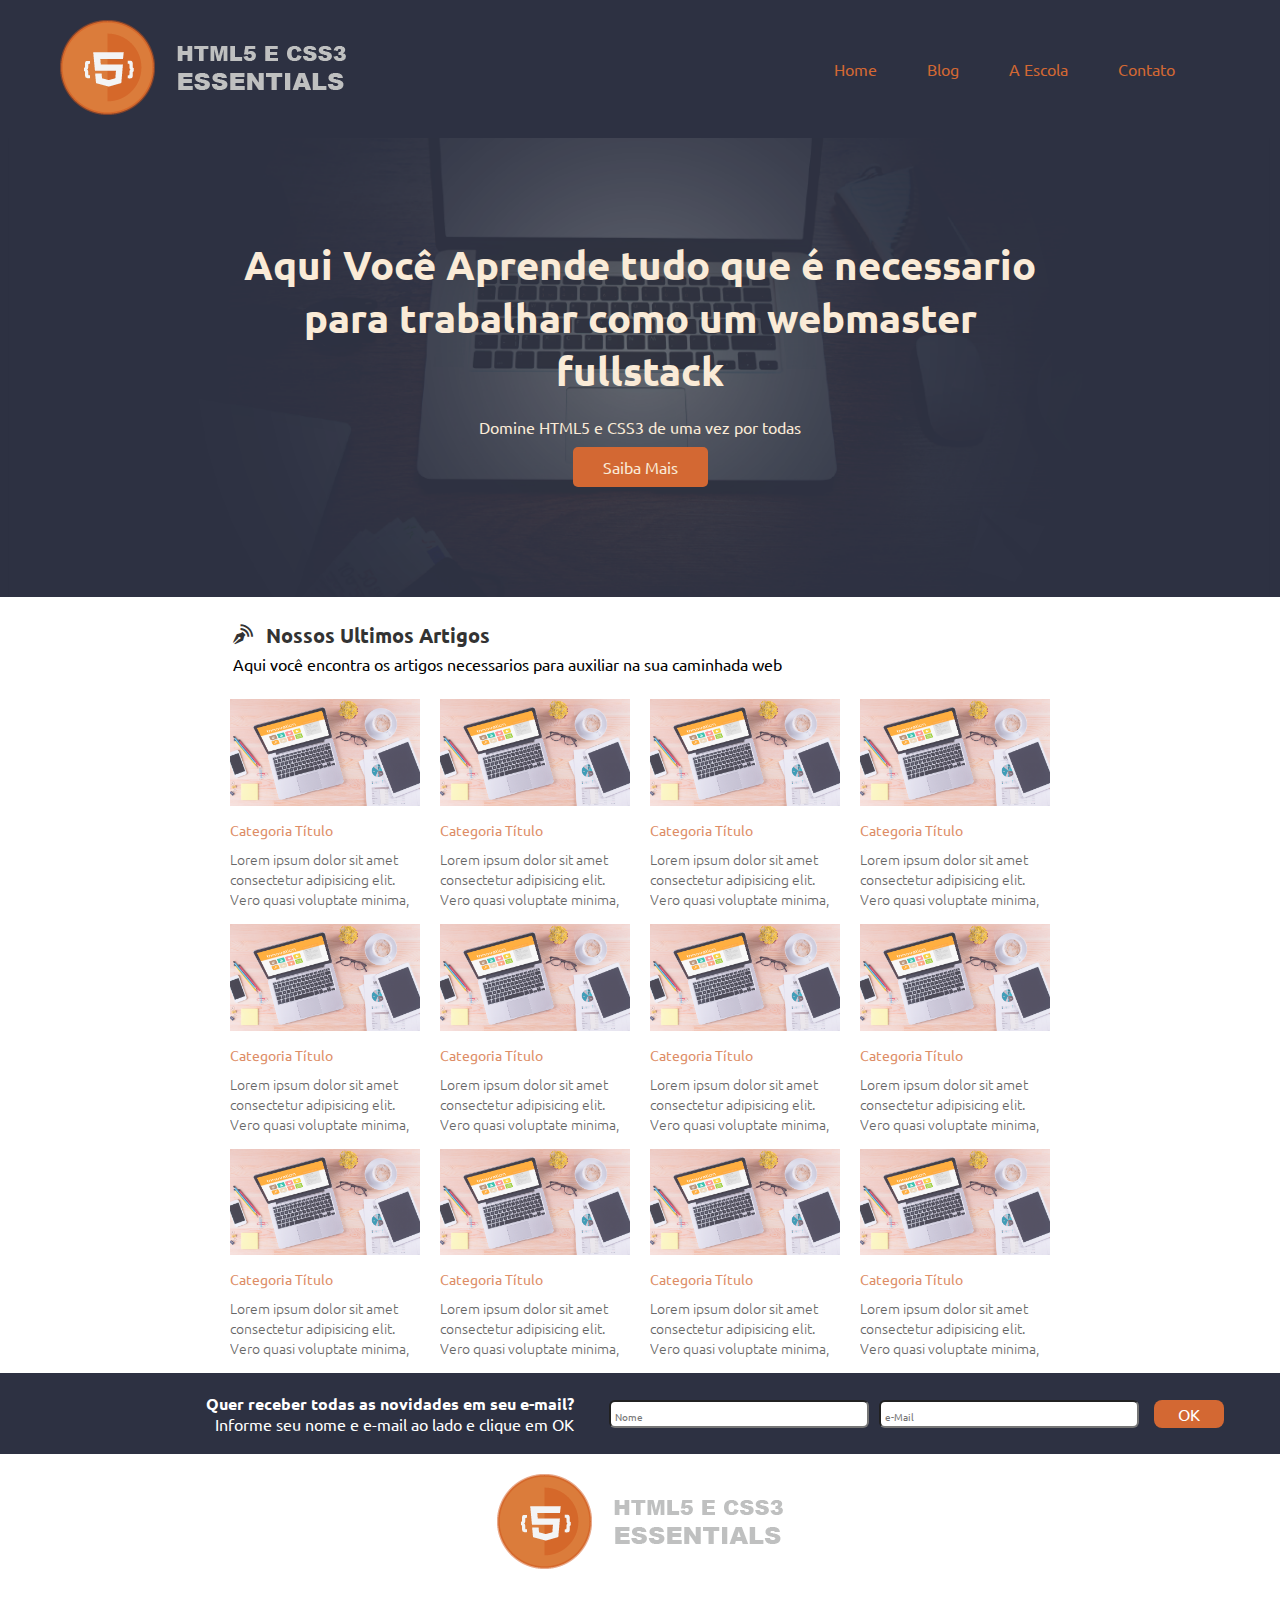
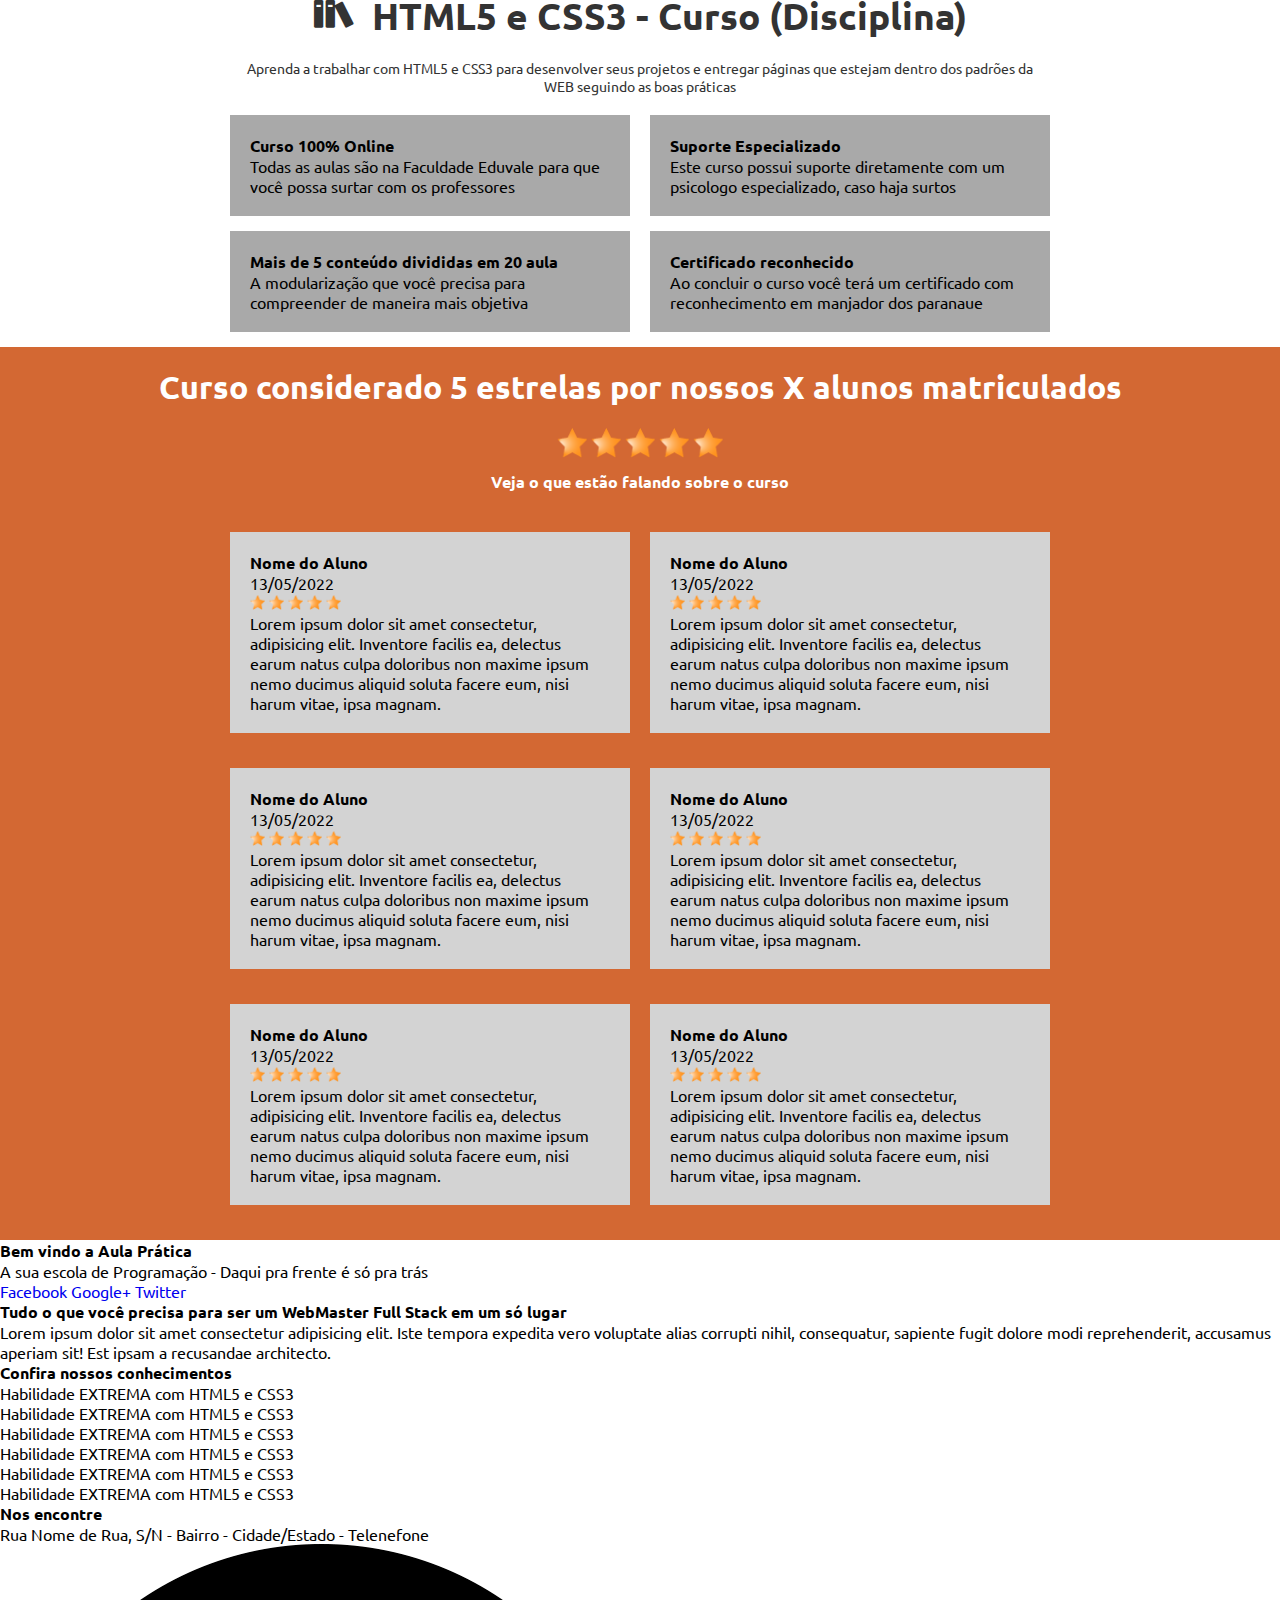
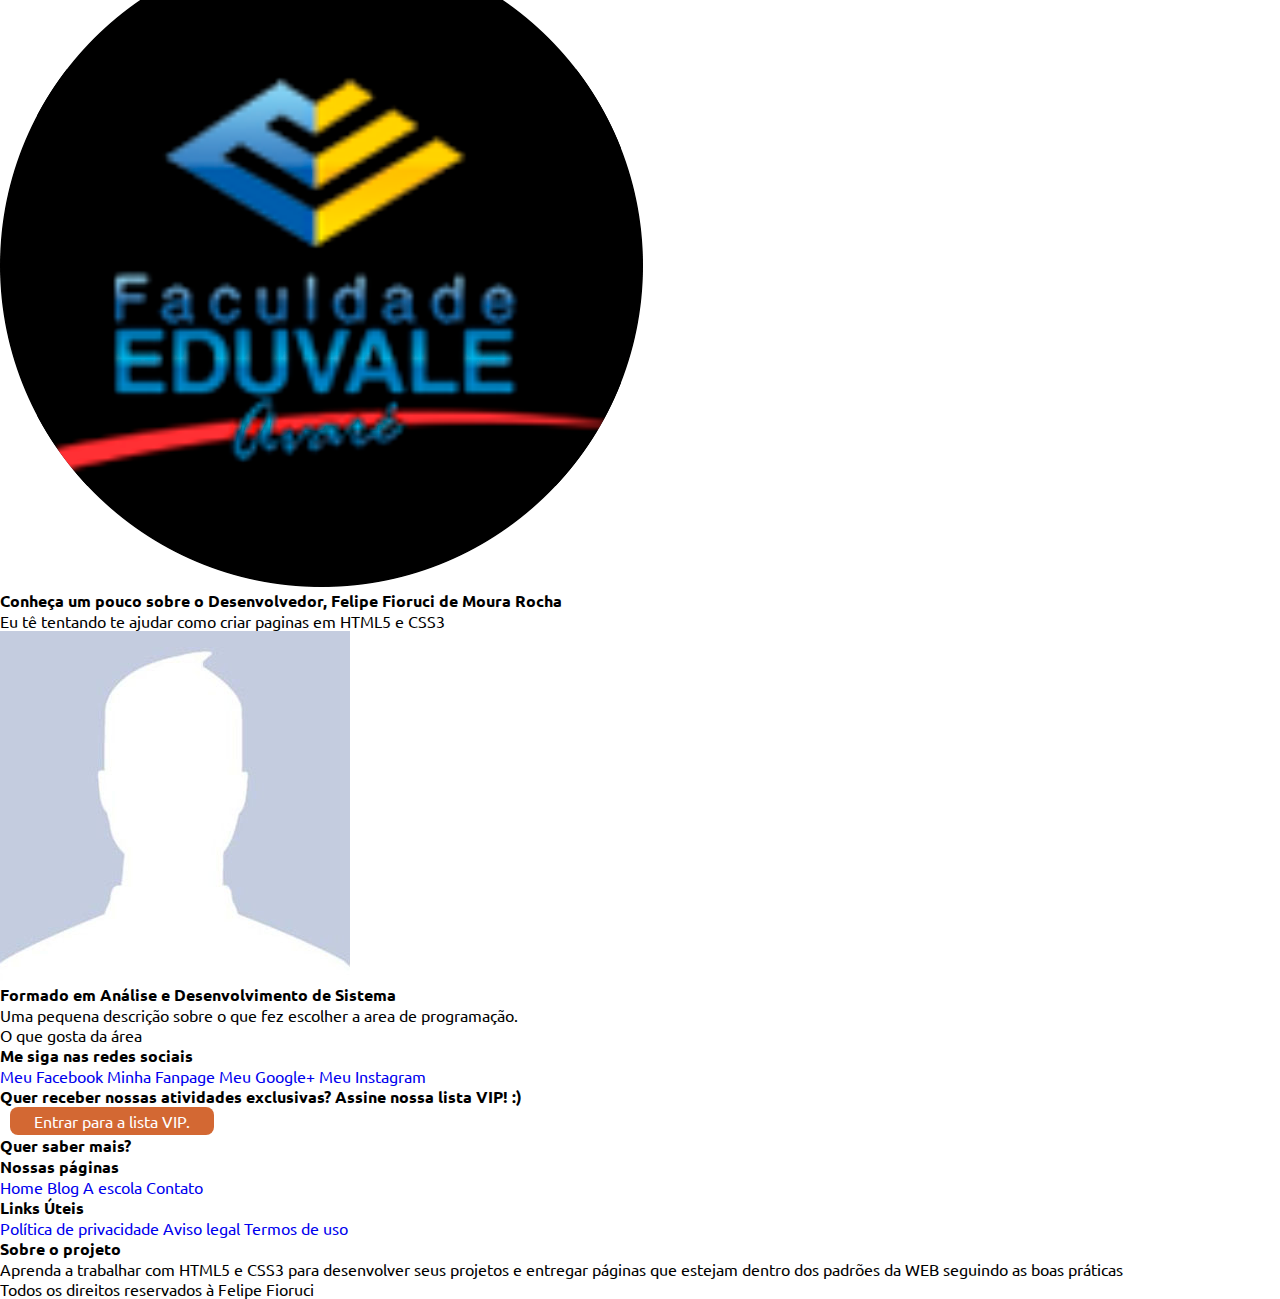
<file: prj_final/html/index.html>
<!DOCTYPE html>
<html lang="pt-br">

    <head>
        <meta charset="UTF-8">
        <meta http-equiv="X-UA-Compatible" content="IE=edge">
        <meta name="viewport" content="width=device-width, initial-scale=1.0">

        <link rel="stylesheet" href="../_cdn/fonticon.css">
        <link rel="stylesheet" href="../_cdn/estilo.css">
        <link rel="stylesheet" href="../_cdn/boot.css">
        <title> Projeto Final - HTML5 e CSS3 </title>
    </head>

    <body>
        <header class="main_header">
            <!-- Cabeçalho -->
                <div class="main_header_content">

                    <a href="#" class="logo">
                        <img src="../images/logo.png" alt="Bem Vindo ao Projeto Final" title="Bem-Vindo ao Projeto Final! :')">
                    </a>   

                    <nav class="main_header_content_menu">
                        <ul>
                            <li><a href="#">Home</a></li>
                            <li><a href="#">Blog</a></li>
                            <li><a href="#">A Escola</a></li>
                            <li><a href="#">Contato</a></li>
                        </ul>
                    </nav>

                </div>
        </header>

        <main>
            <!-- Corpo Principal -->
            <article class="main_cta">
                <div class="main_cta_content">
                    <div class="main_cta_content_spacer">
                        <header>
                            <h1> Aqui Você Aprende tudo que é necessario para trabalhar como um webmaster fullstack</h1>
                        </header>

                        <p> Domine HTML5 e CSS3 de uma vez por todas </p>

                        <p> <a href="#" class="btn_cta"> Saiba Mais </a> </p>
                    </div>
                </div>
            </article>

            <section class="main_blog">
                <!-- Artigos -->
                <header class="main_blog_header">
                    <h1 class="icon-blog"> Nossos Ultimos Artigos </h1>
                    <p> Aqui você encontra os artigos necessarios para auxiliar na sua caminhada web</p>
                </header>

                <article class="main_blog_article">
                    <a href="#">
                        <img src="../images/post.jpg" alt="Imagem do Artigo" title="Artigo Incrível">
                    </a>

                    <p> <a href="#" class="category"> Categoria Título </p> </a>
                    <h2> <a href="#"> Lorem ipsum dolor sit amet consectetur adipisicing elit. 
                        Vero quasi voluptate minima, </h2> </a>
                </article>
                <article class="main_blog_article">
                    <a href="#">
                        <img src="../images/post.jpg" alt="Imagem do Artigo" title="Artigo Incrível">
                    </a>

                    <p> <a href="#" class="category"> Categoria Título </p> </a>
                    <h2> <a href="#"> Lorem ipsum dolor sit amet consectetur adipisicing elit. 
                        Vero quasi voluptate minima, </h2> </a>
                </article>
                <article class="main_blog_article">
                    <a href="#">
                        <img src="../images/post.jpg" alt="Imagem do Artigo" title="Artigo Incrível">
                    </a>

                    <p> <a href="#" class="category"> Categoria Título </p> </a>
                    <h2> <a href="#"> Lorem ipsum dolor sit amet consectetur adipisicing elit. 
                        Vero quasi voluptate minima, </h2> </a>
                </article>
                <article class="main_blog_article">
                    <a href="#">
                        <img src="../images/post.jpg" alt="Imagem do Artigo" title="Artigo Incrível">
                    </a>

                    <p> <a href="#" class="category"> Categoria Título </p> </a>
                    <h2> <a href="#"> Lorem ipsum dolor sit amet consectetur adipisicing elit. 
                        Vero quasi voluptate minima, </h2> </a>
                </article>
                <article class="main_blog_article">
                    <a href="#">
                        <img src="../images/post.jpg" alt="Imagem do Artigo" title="Artigo Incrível">
                    </a>

                    <p> <a href="#" class="category"> Categoria Título </p> </a>
                    <h2> <a href="#"> Lorem ipsum dolor sit amet consectetur adipisicing elit. 
                        Vero quasi voluptate minima, </h2> </a>
                </article>
                <article class="main_blog_article">
                    <a href="#">
                        <img src="../images/post.jpg" alt="Imagem do Artigo" title="Artigo Incrível">
                    </a>

                    <p> <a href="#" class="category"> Categoria Título </p> </a>
                    <h2> <a href="#"> Lorem ipsum dolor sit amet consectetur adipisicing elit. 
                        Vero quasi voluptate minima, </h2> </a>
                </article>
                <article class="main_blog_article">
                    <a href="#">
                        <img src="../images/post.jpg" alt="Imagem do Artigo" title="Artigo Incrível">
                    </a>

                    <p> <a href="#" class="category"> Categoria Título </p> </a>
                    <h2> <a href="#"> Lorem ipsum dolor sit amet consectetur adipisicing elit. 
                        Vero quasi voluptate minima, </h2> </a>
                </article>
                <article class="main_blog_article">
                    <a href="#">
                        <img src="../images/post.jpg" alt="Imagem do Artigo" title="Artigo Incrível">
                    </a>

                    <p> <a href="#" class="category"> Categoria Título </p> </a>
                    <h2> <a href="#"> Lorem ipsum dolor sit amet consectetur adipisicing elit. 
                        Vero quasi voluptate minima, </h2> </a>
                </article>
                <article class="main_blog_article">
                    <a href="#">
                        <img src="../images/post.jpg" alt="Imagem do Artigo" title="Artigo Incrível">
                    </a>

                    <p> <a href="#" class="category"> Categoria Título </p> </a>
                    <h2> <a href="#"> Lorem ipsum dolor sit amet consectetur adipisicing elit. 
                        Vero quasi voluptate minima, </h2> </a>
                </article>
                <article class="main_blog_article">
                    <a href="#">
                        <img src="../images/post.jpg" alt="Imagem do Artigo" title="Artigo Incrível">
                    </a>

                    <p> <a href="#" class="category"> Categoria Título </p> </a>
                    <h2> <a href="#"> Lorem ipsum dolor sit amet consectetur adipisicing elit. 
                        Vero quasi voluptate minima, </h2> </a>
                </article>
                <article class="main_blog_article">
                    <a href="#">
                        <img src="../images/post.jpg" alt="Imagem do Artigo" title="Artigo Incrível">
                    </a>

                    <p> <a href="#" class="category"> Categoria Título </p> </a>
                    <h2> <a href="#"> Lorem ipsum dolor sit amet consectetur adipisicing elit. 
                        Vero quasi voluptate minima, </h2> </a>
                </article>
                <article class="main_blog_article">
                    <a href="#">
                        <img src="../images/post.jpg" alt="Imagem do Artigo" title="Artigo Incrível">
                    </a>

                    <p> <a href="#" class="category"> Categoria Título </p> </a>
                    <h2> <a href="#"> Lorem ipsum dolor sit amet consectetur adipisicing elit. 
                        Vero quasi voluptate minima, </h2> </a>
                </article>
            </section>

            <section class="main_form">
                <article class="main_form_article">
                    <div class="main_form_header">
                        <header>
                            <h1> Quer receber todas as novidades em seu e-mail? </h1>
                            <p> Informe seu nome e e-mail ao lado e clique em OK </p>
                        </header>
                    </div>

                    <form class="main_form_action">
                        <input type="text" placeholder="Nome">
                        <input type="text" placeholder="e-Mail">
                        <button type="submit">OK</button>
                    </form>
                </article>
            </section>

            <section class="main_curso">
                <div class="main_curso_header">
                    <header>
                        <img class="main_curso_header_logo" src="../images/logo.png" alt="Praticando HTML 5 e CSS3" title="Praticando HTML e CSS">
                        <h1 class="icon-books"> HTML5 e CSS3 - Curso (Disciplina)</h1>
                        <p>Aprenda a trabalhar com HTML5 e CSS3 para desenvolver seus projetos e entregar páginas que estejam dentro dos padrões da WEB seguindo as boas práticas</p>
                    </header>
                </div>

                <article class="main_curso_article">
                    <header>
                        <h2>Curso 100% Online</h2>
                        <p>Todas as aulas são na Faculdade Eduvale para que você possa surtar com os professores</p>
                    </header>
                </article>

                <article class="main_curso_article">
                    <header>
                        <h2>Suporte Especializado</h2>
                        <p>Este curso possui suporte diretamente com um psicologo especializado, caso haja surtos</p>
                    </header>
                </article>

                <article class="main_curso_article">
                    <header>
                        <h2>Mais de 5 conteúdo divididas em 20 aula</h2>
                        <p>A modularização que você precisa para compreender de maneira mais objetiva</p>
                    </header>
                </article>

                <article class="main_curso_article">
                    <header>
                        <h2>Certificado reconhecido</h2>
                        <p>Ao concluir o curso você terá um certificado com reconhecimento em manjador dos paranaue</p>
                    </header>
                </article>
            </section>
            
            <section class="main_curso_article_laranja">
                <article class="main_curso_laranja_header">
                    <header>
                        <h1>Curso considerado 5 estrelas por nossos X alunos matriculados</h1>
                        <img src="../images/star.png" alt="Review do Curso" class="img_estrela_header">
                        <img src="../images/star.png" alt="Review do Curso">
                        <img src="../images/star.png" alt="Review do Curso">
                        <img src="../images/star.png" alt="Review do Curso">
                        <img src="../images/star.png" alt="Review do Curso">
                    </header>
                

                    <header>
                        <h2> Veja o que estão falando sobre o curso </h2>
                    </header>
                </article>

                    <div class="main_curso_laranja_review_align">
                    <article class="main_curso_laranja_review">
                        <header>
                            <h3> Nome do Aluno</h3>
                            <p> 13/05/2022</p>
                            <img src="../images/star.png" alt="Review do Curso">
                            <img src="../images/star.png" alt="Review do Curso">
                            <img src="../images/star.png" alt="Review do Curso">
                            <img src="../images/star.png" alt="Review do Curso">
                            <img src="../images/star.png" alt="Review do Curso">
                        </header>

                        <p> Lorem ipsum dolor sit amet consectetur, adipisicing elit. Inventore facilis ea, delectus earum natus culpa doloribus non maxime ipsum nemo ducimus aliquid soluta facere eum, nisi harum vitae, ipsa magnam.</p>
                    </article>

                    <article class="main_curso_laranja_review">
                        <header>
                            <h3> Nome do Aluno </h3>
                            <p> 13/05/2022 </p>
                            <img src="../images/star.png" alt="Review do Curso">
                            <img src="../images/star.png" alt="Review do Curso">
                            <img src="../images/star.png" alt="Review do Curso">
                            <img src="../images/star.png" alt="Review do Curso">
                            <img src="../images/star.png" alt="Review do Curso">
                        </header>

                        <p> Lorem ipsum dolor sit amet consectetur, adipisicing elit. Inventore facilis ea, delectus earum natus culpa doloribus non maxime ipsum nemo ducimus aliquid soluta facere eum, nisi harum vitae, ipsa magnam.</p>
                    </article>
                    
                    <article class="main_curso_laranja_review">
                        <header>
                            <h3> Nome do Aluno </h3>
                            <p> 13/05/2022 </p>
                            <img src="../images/star.png" alt="Review do Curso">
                            <img src="../images/star.png" alt="Review do Curso">
                            <img src="../images/star.png" alt="Review do Curso">
                            <img src="../images/star.png" alt="Review do Curso">
                            <img src="../images/star.png" alt="Review do Curso">
                        </header>

                        <p> Lorem ipsum dolor sit amet consectetur, adipisicing elit. Inventore facilis ea, delectus earum natus culpa doloribus non maxime ipsum nemo ducimus aliquid soluta facere eum, nisi harum vitae, ipsa magnam.</p>
                    </article>
                    
                    <article class="main_curso_laranja_review">
                        <header>
                            <h3> Nome do Aluno </h3>
                            <p> 13/05/2022 </p>
                            <img src="../images/star.png" alt="Review do Curso">
                            <img src="../images/star.png" alt="Review do Curso">
                            <img src="../images/star.png" alt="Review do Curso">
                            <img src="../images/star.png" alt="Review do Curso">
                            <img src="../images/star.png" alt="Review do Curso">
                        </header>

                        <p> Lorem ipsum dolor sit amet consectetur, adipisicing elit. Inventore facilis ea, delectus earum natus culpa doloribus non maxime ipsum nemo ducimus aliquid soluta facere eum, nisi harum vitae, ipsa magnam.</p>
                    </article>
                    
                    <article class="main_curso_laranja_review">
                        <header>
                            <h3> Nome do Aluno </h3>
                            <p> 13/05/2022 </p>
                            <img src="../images/star.png" alt="Review do Curso">
                            <img src="../images/star.png" alt="Review do Curso">
                            <img src="../images/star.png" alt="Review do Curso">
                            <img src="../images/star.png" alt="Review do Curso">
                            <img src="../images/star.png" alt="Review do Curso">
                        </header>

                        <p> Lorem ipsum dolor sit amet consectetur, adipisicing elit. Inventore facilis ea, delectus earum natus culpa doloribus non maxime ipsum nemo ducimus aliquid soluta facere eum, nisi harum vitae, ipsa magnam.</p>
                    </article>
                    
                    <article class="main_curso_laranja_review">
                        <header>
                            <h3> Nome do Aluno </h3>
                            <p> 13/05/2022 </p>
                            <img src="../images/star.png" alt="Review do Curso">
                            <img src="../images/star.png" alt="Review do Curso">
                            <img src="../images/star.png" alt="Review do Curso">
                            <img src="../images/star.png" alt="Review do Curso">
                            <img src="../images/star.png" alt="Review do Curso">
                        </header>

                        <p> Lorem ipsum dolor sit amet consectetur, adipisicing elit. Inventore facilis ea, delectus earum natus culpa doloribus non maxime ipsum nemo ducimus aliquid soluta facere eum, nisi harum vitae, ipsa magnam.</p>
                    </article>
                </div>
            </section>

            <article>
                <header>
                    <h2> Bem vindo a Aula Prática </h2>
                    <p> A sua escola de Programação - Daqui pra frente é só pra trás</p>
                </header>

                <a href="#"> Facebook </a>
                <a href="#"> Google+ </a>
                <a href="#"> Twitter </a>

                <form>
                    <h2> Tudo o que você precisa para ser um WebMaster Full Stack em um só lugar</h2>
                    <p> Lorem ipsum dolor sit amet consectetur adipisicing elit. Iste tempora expedita vero voluptate alias corrupti nihil, consequatur,
                        sapiente fugit dolore modi reprehenderit, accusamus aperiam sit! Est ipsam a recusandae architecto.</p>
                </form>
            </article>

            <section>
                <h3>Confira nossos conhecimentos</h3>

                <article>
                    Habilidade EXTREMA com HTML5 e CSS3
                </article>

                <article>
                    Habilidade EXTREMA com HTML5 e CSS3
                </article>

                <article>
                    Habilidade EXTREMA com HTML5 e CSS3
                </article>

                <article>
                    Habilidade EXTREMA com HTML5 e CSS3
                </article>

                <article>
                    Habilidade EXTREMA com HTML5 e CSS3
                </article>

                <article>
                    Habilidade EXTREMA com HTML5 e CSS3
                </article>
            </section>

            <article>
                <h2> Nos encontre </h2>
                <p> Rua Nome de Rua, S/N - Bairro - Cidade/Estado - Telenefone </p>
            </article>

            <a>
                <img src="../images/escola.png" alt="Logo Eduvale" title="Logo Eduvale">
            </a>   

            <article>
                <header>
                    <h2> Conheça um pouco sobre o Desenvolvedor, Felipe Fioruci de Moura Rocha</h2>
                    <p> Eu tê tentando te ajudar como criar paginas em HTML5 e CSS3 </p>

                <a>
                    <img src="../images/perfil.jpg">
                </a>
                </header>

                <form>
                    <h2> Formado em Análise e Desenvolvimento de Sistema </h2>
                    <p> Uma pequena descrição sobre o que fez escolher a area de programação. </p>
                    <p> O que gosta da área </p>
                </form>
            </article>

            <article>
                <h2>Me siga nas redes sociais </h2>
                <a href="#"> Meu Facebook </a>
                <a href="#"> Minha Fanpage </a>
                <a href="#"> Meu Google+ </a>
                <a href="#"> Meu Instagram </a>
            </article>

            <article>
                <h2> Quer receber nossas atividades exclusivas? Assine nossa lista VIP! :) </h2>
                <button type="submit"> Entrar para a lista VIP. </button>
            </article>

            <section>
                <h2> Quer saber mais? </h2>

                <article>
                    <h2> Nossas páginas </h2>
                    <a href="#"> Home </a>
                    <a href="#"> Blog </a>
                    <a href="#"> A escola </a>
                    <a href="#"> Contato </a>
                </article>

                <article>
                    <h2> Links Úteis </h2>
                    <a href="#"> Política de privacidade </a>
                    <a href="#"> Aviso legal </a>
                    <a href="#"> Termos de uso </a>
                </article>

                <article>
                    <h2> Sobre o projeto </h2>
                    <p> Aprenda a trabalhar com HTML5 e CSS3 para desenvolver seus projetos e entregar páginas que estejam dentro dos padrões da WEB seguindo as boas práticas </p>
                </article>

            </section>



        </main>

        <footer>
            Todos os direitos reservados à Felipe Fioruci
        </footer>


    </body>
</html>
</file>
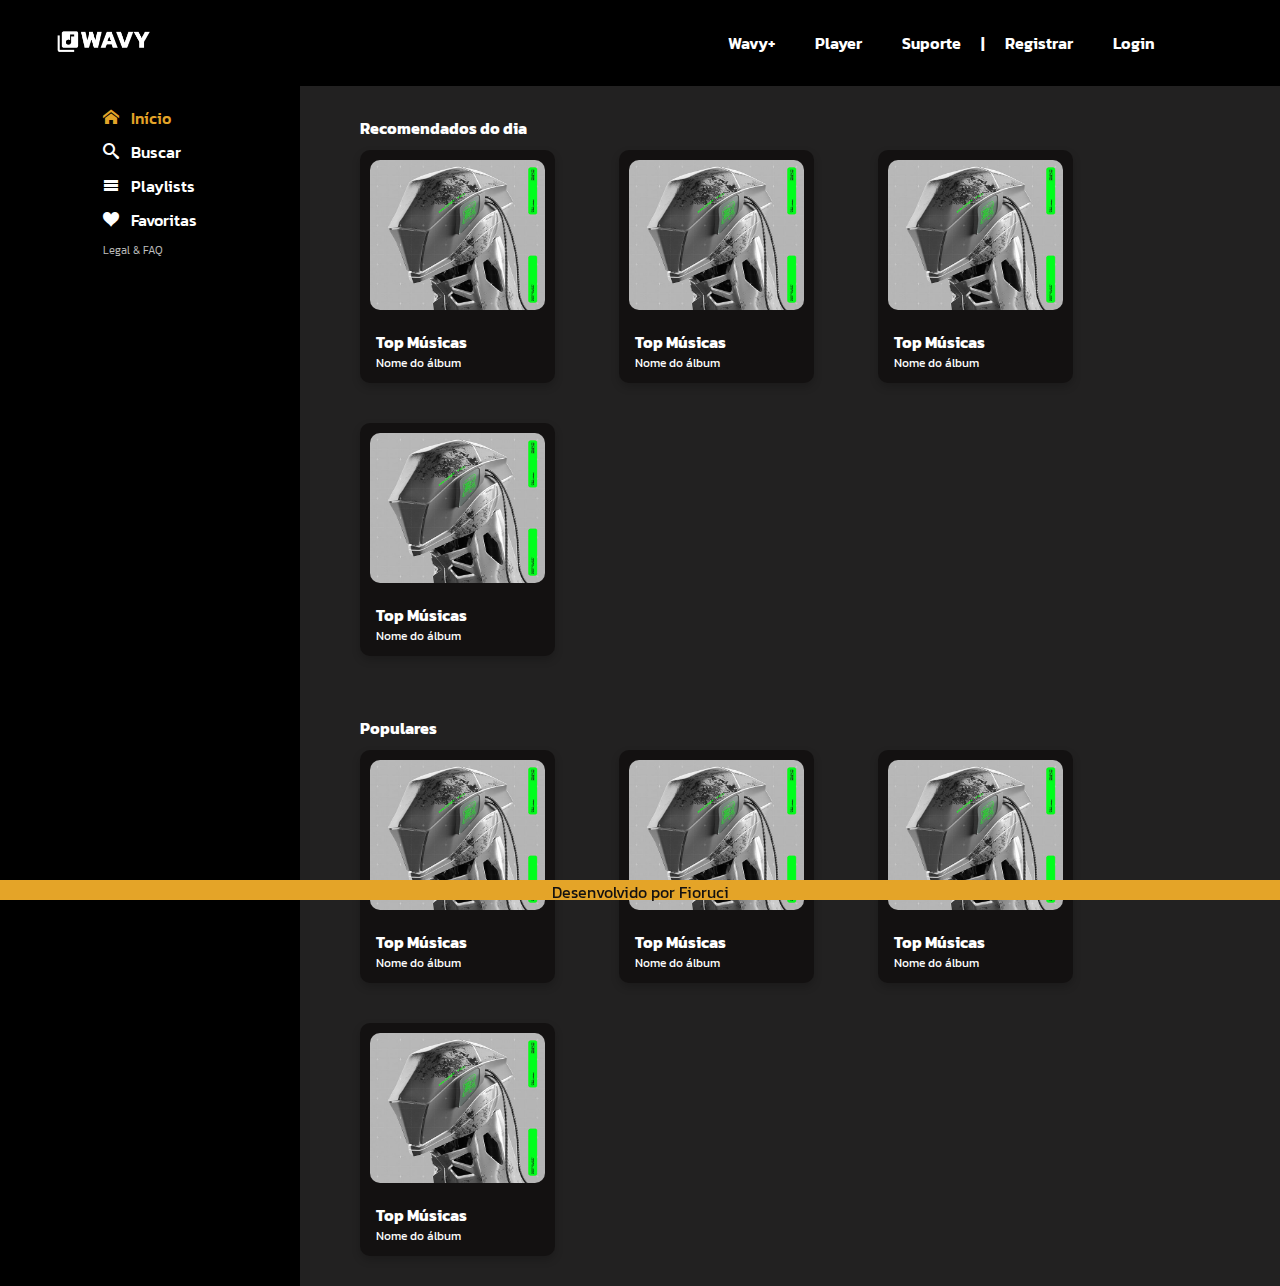
<file: prj_wavy/html/index.html>
<!DOCTYPE html>
<html lang="pt-br">

<head>
    <meta charset="UTF-8">
    <meta http-equiv="X-UA-Compatible" content="IE=edge">
    <meta name="viewport" content="width=device-width, initial-scale=1.0">
    <link rel="stylesheet" href="../css/base.css">
    <link rel="stylesheet" href="../css/style_index.css">
    <link rel="stylesheet" href="../css/fonticon.css">
    <link rel="stylesheet" href="https://fonts.googleapis.com/css2?family=Material+Symbols+Outlined:opsz,wght,FILL,GRAD@48,400,0,0" />
    <link rel="stylesheet" href="../css/pages/page_is_index.css">
    <title> Wavy - O SEU lugar de música! </title>
</head>

<body>
    <header class="header_topo">
        <div class="header_topo_content" id="wavy_topo_content">
            <a href="#" class="header_topo_logo">
                <img class="wavy_logo_header" src="../img/logowavy.png" alt="Wavy - O SEU lugar de música!" title="Wavy - O SEU lugar de música!">
            </a>

            <nav class="nav_menu_topo">
                <ul>
                    <li><a href="#">Wavy+</a></li>
                    <li><a href="#">Player</a></li>
                    <li><a href="#">Suporte</a></li>
                    <li>|</li>
                    <li><a href="#">Registrar</a></li>
                    <li><a href="login.php">Login</a></li>
                </ul>
            </nav>
        </div>
    </header>

    <main class="main_conteudo">
        <div class="main_conteudo_content" id="wavy_main_content">
            <aside>
                <div class="main_conteudo_left">
                    <div class="nav_menu_left">
                        <ul>
                            <li> <a href="#" class="icon-home" id="left_inicio"> Início </a>  </li>
                            <li> <a href="buscar.html" class="icon-search buscar"> Buscar </a>  </li>
                            <li> <a href="#" class="icon-menu playlists"> Playlists </a>  </li>
                            <li> <a href="#" class="icon-heart favoritos"> Favoritas </a>  </li>
                            <li> <a href="#" class="grey_text"> Legal & FAQ </a> </li>
                        </ul>
                    </div>
                </div>
            </aside>

            <section class="conteudo_musicas">
                <div class="main_conteudo_right">
                    <header class="main_header_recomendados">
                        <h1>
                            Recomendados do dia
                        </h1>
                    </header>

                    <div class="card_musica">
                        <img class="img_album" src="../img/album.jpg" alt="Capa da Música" title="Capa da música" width="175" height="150">

                        <div class="container_card">
                            <h1 class="nome_musica">
                                Top Músicas
                            </h1>

                            <p class="desc_album">
                                Nome do álbum
                            </p>
                        </div>
                    </div>

                    <div class="card_musica">
                        <img class="img_album" src="../img/album.jpg" alt="Capa da Música" title="Capa da música" width="175" height="150">

                        <div class="container_card">
                            <h1 class="nome_musica">
                                Top Músicas
                            </h1>

                            <p class="desc_album">
                                Nome do álbum
                            </p>
                        </div>
                    </div>

                    <div class="card_musica">
                        <img class="img_album" src="../img/album.jpg" alt="Capa da Música" title="Capa da música" width="175" height="150">

                        <div class="container_card">
                            <h1 class="nome_musica">
                                Top Músicas
                            </h1>

                            <p class="desc_album">
                                Nome do álbum
                            </p>
                        </div>
                    </div>

                    <div class="card_musica">
                        <img class="img_album" src="../img/album.jpg" alt="Capa da Música" title="Capa da música" width="175" height="150">

                        <div class="container_card">
                            <h1 class="nome_musica">
                                Top Músicas
                            </h1>

                            <p class="desc_album">
                                Nome do álbum
                            </p>
                        </div>
                    </div>

                    <header class="main_header_populares">
                        <h1>
                            Populares
                        </h1>
                    </header>

                    <div class="card_musica">
                        <img class="img_album" src="../img/album.jpg" alt="Capa da Música" title="Capa da música" width="175" height="150">

                        <div class="container_card">
                            <h1 class="nome_musica">
                                Top Músicas
                            </h1>

                            <p class="desc_album">
                                Nome do álbum
                            </p>
                        </div>
                    </div>

                    <div class="card_musica">
                        <img class="img_album" src="../img/album.jpg" alt="Capa da Música" title="Capa da música" width="175" height="150">

                        <div class="container_card">
                            <h1 class="nome_musica">
                                Top Músicas
                            </h1>

                            <p class="desc_album">
                                Nome do álbum
                            </p>
                        </div>
                    </div>

                    <div class="card_musica">
                        <img class="img_album" src="../img/album.jpg" alt="Capa da Música" title="Capa da música" width="175" height="150">

                        <div class="container_card">
                            <h1 class="nome_musica">
                                Top Músicas
                            </h1>

                            <p class="desc_album">
                                Nome do álbum
                            </p>
                        </div>
                    </div>

                    <div class="card_musica">
                        <img class="img_album" src="../img/album.jpg" alt="Capa da Música" title="Capa da música" width="175" height="150">

                        <div class="container_card">
                            <h1 class="nome_musica">
                                Top Músicas
                            </h1>

                            <p class="desc_album">
                                Nome do álbum
                            </p>
                        </div>
                    </div>

                </div>
            </section>
        </div>
    </main>

    <footer>
        <div class="rodape">
            Desenvolvido por Fioruci

        </div>
    </footer>
    
</body>
</html>
</file>
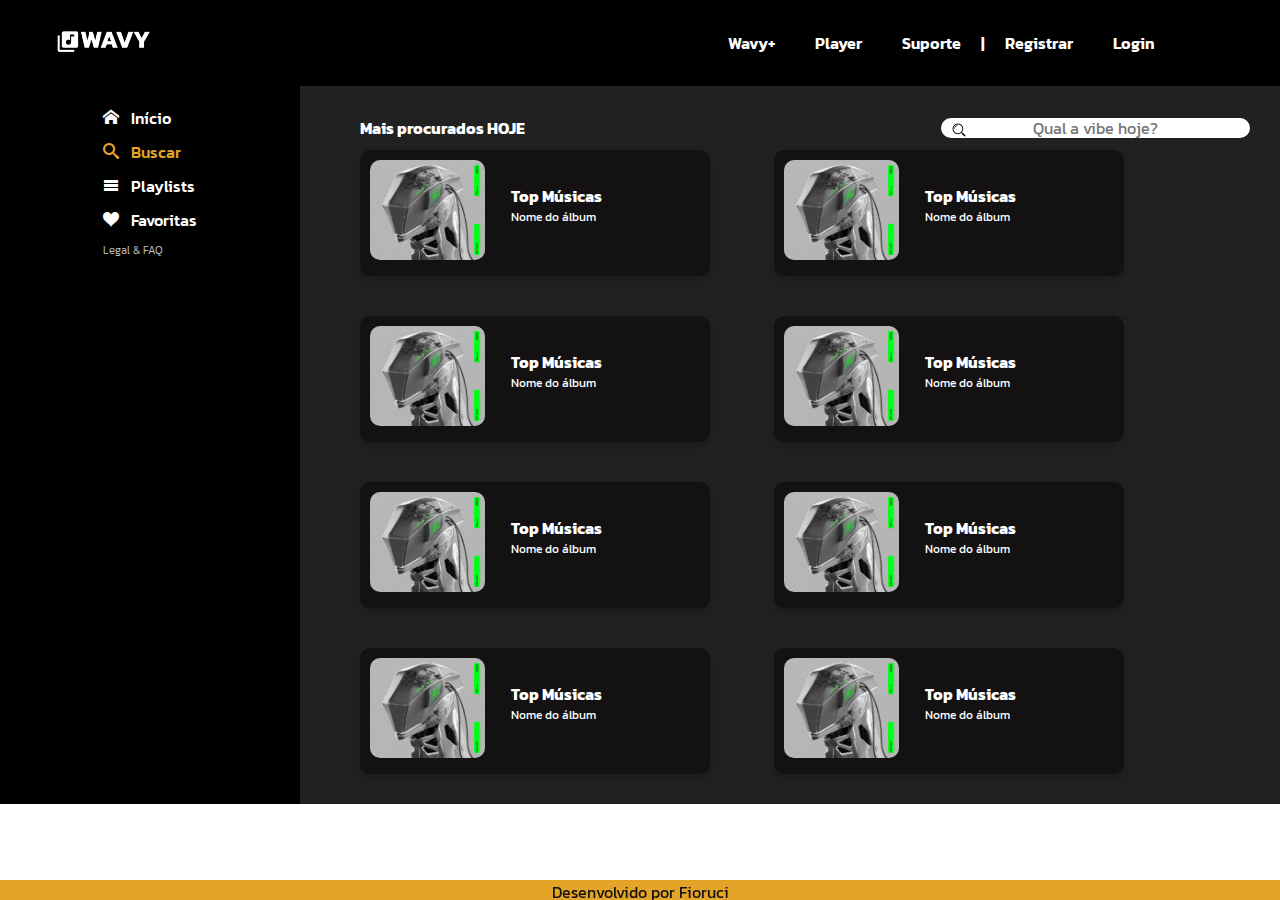
<file: prj_wavy/html/buscar.html>
<!DOCTYPE html>
<html lang="pt">
<head>

    <meta charset="UTF-8">
    <meta http-equiv="X-UA-Compatible" content="IE=edge">
    <meta name="viewport" content="width=device-width, initial-scale=1.0">
    <link rel="stylesheet" href="../css/base.css">
    <link rel="stylesheet" href="../css/style_search.css">
    <link rel="stylesheet" href="../css/fonticon.css">
    <link rel="stylesheet" href="https://fonts.googleapis.com/css2?family=Material+Symbols+Outlined:opsz,wght,FILL,GRAD@48,400,0,0" />
    <link rel="stylesheet" href="../css/pages/page_is_search.css">
    <title> Wavy - O SEU lugar de música! </title>
</head>
<body>
    <header class="header_topo">
        <div class="header_topo_content" id="wavy_topo_content">
            <a href="#" class="header_topo_logo">
                <img class="wavy_logo_header" src="../img/logowavy.png" alt="Wavy - O SEU lugar de música!" title="Wavy - O SEU lugar de música!">
            </a>

            <nav class="nav_menu_topo">
                <ul>
                    <li><a href="#">Wavy+</a></li>
                    <li><a href="#">Player</a></li>
                    <li><a href="#">Suporte</a></li>
                    <li>|</li>
                    <li><a href="#">Registrar</a></li>
                    <li><a href="login.php">Login</a></li>
                </ul>
            </nav>
        </div>
    </header>

    <main class="main_conteudo">
        <div class="main_conteudo_content" id="wavy_main_content">
            <aside>
                <div class="main_conteudo_left">
                    <div class="nav_menu_left">
                        <ul>
                            <li> <a href="index.html" class="icon-home" id="left_inicio"> Início </a>  </li>
                            <li> <a href="#" class="icon-search" id="left_buscar"> Buscar </a>  </li>
                            <li> <a href="#" class="icon-menu playlists"> Playlists </a>  </li>
                            <li> <a href="#" class="icon-heart favoritos"> Favoritas </a>  </li>
                            <li> <a href="#" class="grey_text"> Legal & FAQ </a> </li>
                        </ul>
                    </div>
                </div>
            </aside>

            <section class="conteudo_musicas">
                <div class="main_conteudo_right">
                    <header class="main_header_recomendados">
                        <h1>
                            Mais procurados HOJE
                        </h1>

                        <input type="text" placeholder="Qual a vibe hoje?" size="30" id="search_input" class="icon-search">
                    </header>

                    <div class="card_musica">
                        <a href="#">
                        <img class="img_album" src="../img/album.jpg" alt="Capa da Música" title="Capa da música" width="115" height="100">
                        </a>

                        <div class="container_card">
                            
                            <h1 class="nome_musica">
                                Top Músicas
                            </h1>

                            <p class="desc_album">
                                Nome do álbum
                            </p>

                        </div>
                        

                    </div>

                    <div class="card_musica">
                        <a href="#">
                            <img class="img_album" src="../img/album.jpg" alt="Capa da Música" title="Capa da música" width="115" height="100">
                        </a>

                        <div class="container_card">
                            <h1 class="nome_musica">
                                Top Músicas
                            </h1>

                            <p class="desc_album">
                                Nome do álbum
                            </p>
                        </div>
                    </div>

                    <div class="card_musica">
                        <a href="#">
                        <img class="img_album" src="../img/album.jpg" alt="Capa da Música" title="Capa da música" width="115" height="100">
                        </a>

                        <div class="container_card">
                            <h1 class="nome_musica">
                                Top Músicas
                            </h1>

                            <p class="desc_album">
                                Nome do álbum
                            </p>
                        </div>
                    </div>

                    <div class="card_musica">
                        <a href="#">
                        <img class="img_album" src="../img/album.jpg" alt="Capa da Música" title="Capa da música" width="115" height="100">
                        </a>

                        <div class="container_card">
                            <h1 class="nome_musica">
                                Top Músicas
                            </h1>

                            <p class="desc_album">
                                Nome do álbum
                            </p>
                        </div>
                    </div>

                    <div class="card_musica">
                        <a href="#">
                        <img class="img_album" src="../img/album.jpg" alt="Capa da Música" title="Capa da música" width="115" height="100">
                        </a>

                        <div class="container_card">
                            <h1 class="nome_musica">
                                Top Músicas
                            </h1>

                            <p class="desc_album">
                                Nome do álbum
                            </p>
                        </div>
                    </div>

                    <div class="card_musica">
                        <a href="#">
                        <img class="img_album" src="../img/album.jpg" alt="Capa da Música" title="Capa da música" width="115" height="100">
                        </a>
                        
                        <div class="container_card">
                            <h1 class="nome_musica">
                                Top Músicas
                            </h1>

                            <p class="desc_album">
                                Nome do álbum
                            </p>
                        </div>
                    </div>

                    <div class="card_musica">
                        <a href="#">
                        <img class="img_album" src="../img/album.jpg" alt="Capa da Música" title="Capa da música" width="115" height="100">
                        </a>
                        
                        <div class="container_card">
                            <h1 class="nome_musica">
                                Top Músicas
                            </h1>

                            <p class="desc_album">
                                Nome do álbum
                            </p>
                        </div>
                    </div>

                    <div class="card_musica">
                        <a href="#">
                        <img class="img_album" src="../img/album.jpg" alt="Capa da Música" title="Capa da música" width="115" height="100">
                        </a>
                        
                        <div class="container_card">
                            <h1 class="nome_musica">
                                Top Músicas
                            </h1>

                            <p class="desc_album">
                                Nome do álbum
                            </p>
                        </div>
                    </div>

                </div>
            </section>
        </div>
    </main>

    <footer>
        <div class="rodape">
            Desenvolvido por Fioruci

        </div>
    </footer>
    
</body>
</html>
</file>
<file: prj_final/_cdn/fonticon.css>
@font-face {
    font-family: 'icomoon';
    src:    url('fonts/icomoon.eot?y0waze');
    src:    url('fonts/icomoon.eot?y0waze#iefix') format('embedded-opentype'),
        url('fonts/icomoon.ttf?y0waze') format('truetype'),
        url('fonts/icomoon.woff?y0waze') format('woff'),
        url('fonts/icomoon.svg?y0waze#icomoon') format('svg');
    font-weight: normal;
    font-style: normal;
}

[class^="icon-"]:before, [class*=" icon-"]:before {
    font-family: 'icomoon';
    /* speak: none; */
    font-style: normal;
    font-weight: normal;
    font-variant: normal;
    text-transform: none;
    line-height: 1.2;
    font-size: 1em;
    margin-right: 8px;


    /* Render Font */
    -webkit-font-smoothing: antialiased;
    -moz-osx-font-smoothing: grayscale;
}

.icon-notext,
.icon-notext:before{
    margin: 0 !important;
    text-align: center;
}

.icon-home:before {
    content: "\e900";
}
.icon-home2:before {
    content: "\e901";
}
.icon-home3:before {
    content: "\e902";
}
.icon-office:before {
    content: "\e903";
}
.icon-newspaper:before {
    content: "\e904";
}
.icon-pencil:before {
    content: "\e905";
}
.icon-pencil2:before {
    content: "\e906";
}
.icon-quill:before {
    content: "\e907";
}
.icon-pen:before {
    content: "\e908";
}
.icon-blog:before {
    content: "\e909";
}
.icon-eyedropper:before {
    content: "\e90a";
}
.icon-droplet:before {
    content: "\e90b";
}
.icon-paint-format:before {
    content: "\e90c";
}
.icon-image:before {
    content: "\e90d";
}
.icon-images:before {
    content: "\e90e";
}
.icon-camera:before {
    content: "\e90f";
}
.icon-headphones:before {
    content: "\e910";
}
.icon-music:before {
    content: "\e911";
}
.icon-play:before {
    content: "\e912";
}
.icon-film:before {
    content: "\e913";
}
.icon-video-camera:before {
    content: "\e914";
}
.icon-dice:before {
    content: "\e915";
}
.icon-pacman:before {
    content: "\e916";
}
.icon-spades:before {
    content: "\e917";
}
.icon-clubs:before {
    content: "\e918";
}
.icon-diamonds:before {
    content: "\e919";
}
.icon-bullhorn:before {
    content: "\e91a";
}
.icon-connection:before {
    content: "\e91b";
}
.icon-podcast:before {
    content: "\e91c";
}
.icon-feed:before {
    content: "\e91d";
}
.icon-mic:before {
    content: "\e91e";
}
.icon-book:before {
    content: "\e91f";
}
.icon-books:before {
    content: "\e920";
}
.icon-library:before {
    content: "\e921";
}
.icon-file-text:before {
    content: "\e922";
}
.icon-profile:before {
    content: "\e923";
}
.icon-file-empty:before {
    content: "\e924";
}
.icon-files-empty:before {
    content: "\e925";
}
.icon-file-text2:before {
    content: "\e926";
}
.icon-file-picture:before {
    content: "\e927";
}
.icon-file-music:before {
    content: "\e928";
}
.icon-file-play:before {
    content: "\e929";
}
.icon-file-video:before {
    content: "\e92a";
}
.icon-file-zip:before {
    content: "\e92b";
}
.icon-copy:before {
    content: "\e92c";
}
.icon-paste:before {
    content: "\e92d";
}
.icon-stack:before {
    content: "\e92e";
}
.icon-folder:before {
    content: "\e92f";
}
.icon-folder-open:before {
    content: "\e930";
}
.icon-folder-plus:before {
    content: "\e931";
}
.icon-folder-minus:before {
    content: "\e932";
}
.icon-folder-download:before {
    content: "\e933";
}
.icon-folder-upload:before {
    content: "\e934";
}
.icon-price-tag:before {
    content: "\e935";
}
.icon-price-tags:before {
    content: "\e936";
}
.icon-barcode:before {
    content: "\e937";
}
.icon-qrcode:before {
    content: "\e938";
}
.icon-ticket:before {
    content: "\e939";
}
.icon-cart:before {
    content: "\e93a";
}
.icon-coin-dollar:before {
    content: "\e93b";
}
.icon-coin-euro:before {
    content: "\e93c";
}
.icon-coin-pound:before {
    content: "\e93d";
}
.icon-coin-yen:before {
    content: "\e93e";
}
.icon-credit-card:before {
    content: "\e93f";
}
.icon-calculator:before {
    content: "\e940";
}
.icon-lifebuoy:before {
    content: "\e941";
}
.icon-phone:before {
    content: "\e942";
}
.icon-phone-hang-up:before {
    content: "\e943";
}
.icon-address-book:before {
    content: "\e944";
}
.icon-envelop:before {
    content: "\e945";
}
.icon-pushpin:before {
    content: "\e946";
}
.icon-location:before {
    content: "\e947";
}
.icon-location2:before {
    content: "\e948";
}
.icon-compass:before {
    content: "\e949";
}
.icon-compass2:before {
    content: "\e94a";
}
.icon-map:before {
    content: "\e94b";
}
.icon-map2:before {
    content: "\e94c";
}
.icon-history:before {
    content: "\e94d";
}
.icon-clock:before {
    content: "\e94e";
}
.icon-clock2:before {
    content: "\e94f";
}
.icon-alarm:before {
    content: "\e950";
}
.icon-bell:before {
    content: "\e951";
}
.icon-stopwatch:before {
    content: "\e952";
}
.icon-calendar:before {
    content: "\e953";
}
.icon-printer:before {
    content: "\e954";
}
.icon-keyboard:before {
    content: "\e955";
}
.icon-display:before {
    content: "\e956";
}
.icon-laptop:before {
    content: "\e957";
}
.icon-mobile:before {
    content: "\e958";
}
.icon-mobile2:before {
    content: "\e959";
}
.icon-tablet:before {
    content: "\e95a";
}
.icon-tv:before {
    content: "\e95b";
}
.icon-drawer:before {
    content: "\e95c";
}
.icon-drawer2:before {
    content: "\e95d";
}
.icon-box-add:before {
    content: "\e95e";
}
.icon-box-remove:before {
    content: "\e95f";
}
.icon-download:before {
    content: "\e960";
}
.icon-upload:before {
    content: "\e961";
}
.icon-floppy-disk:before {
    content: "\e962";
}
.icon-drive:before {
    content: "\e963";
}
.icon-database:before {
    content: "\e964";
}
.icon-undo:before {
    content: "\e965";
}
.icon-redo:before {
    content: "\e966";
}
.icon-undo2:before {
    content: "\e967";
}
.icon-redo2:before {
    content: "\e968";
}
.icon-forward:before {
    content: "\e969";
}
.icon-reply:before {
    content: "\e96a";
}
.icon-bubble:before {
    content: "\e96b";
}
.icon-bubbles:before {
    content: "\e96c";
}
.icon-bubbles2:before {
    content: "\e96d";
}
.icon-bubble2:before {
    content: "\e96e";
}
.icon-bubbles3:before {
    content: "\e96f";
}
.icon-bubbles4:before {
    content: "\e970";
}
.icon-user:before {
    content: "\e971";
}
.icon-users:before {
    content: "\e972";
}
.icon-user-plus:before {
    content: "\e973";
}
.icon-user-minus:before {
    content: "\e974";
}
.icon-user-check:before {
    content: "\e975";
}
.icon-user-tie:before {
    content: "\e976";
}
.icon-quotes-left:before {
    content: "\e977";
}
.icon-quotes-right:before {
    content: "\e978";
}
.icon-hour-glass:before {
    content: "\e979";
}
.icon-spinner:before {
    content: "\e97a";
}
.icon-spinner2:before {
    content: "\e97b";
}
.icon-spinner3:before {
    content: "\e97c";
}
.icon-spinner4:before {
    content: "\e97d";
}
.icon-spinner5:before {
    content: "\e97e";
}
.icon-spinner6:before {
    content: "\e97f";
}
.icon-spinner7:before {
    content: "\e980";
}
.icon-spinner8:before {
    content: "\e981";
}
.icon-spinner9:before {
    content: "\e982";
}
.icon-spinner10:before {
    content: "\e983";
}
.icon-spinner11:before {
    content: "\e984";
}
.icon-binoculars:before {
    content: "\e985";
}
.icon-search:before {
    content: "\e986";
}
.icon-zoom-in:before {
    content: "\e987";
}
.icon-zoom-out:before {
    content: "\e988";
}
.icon-enlarge:before {
    content: "\e989";
}
.icon-shrink:before {
    content: "\e98a";
}
.icon-enlarge2:before {
    content: "\e98b";
}
.icon-shrink2:before {
    content: "\e98c";
}
.icon-key:before {
    content: "\e98d";
}
.icon-key2:before {
    content: "\e98e";
}
.icon-lock:before {
    content: "\e98f";
}
.icon-unlocked:before {
    content: "\e990";
}
.icon-wrench:before {
    content: "\e991";
}
.icon-equalizer:before {
    content: "\e992";
}
.icon-equalizer2:before {
    content: "\e993";
}
.icon-cog:before {
    content: "\e994";
}
.icon-cogs:before {
    content: "\e995";
}
.icon-hammer:before {
    content: "\e996";
}
.icon-magic-wand:before {
    content: "\e997";
}
.icon-aid-kit:before {
    content: "\e998";
}
.icon-bug:before {
    content: "\e999";
}
.icon-pie-chart:before {
    content: "\e99a";
}
.icon-stats-dots:before {
    content: "\e99b";
}
.icon-stats-bars:before {
    content: "\e99c";
}
.icon-stats-bars2:before {
    content: "\e99d";
}
.icon-trophy:before {
    content: "\e99e";
}
.icon-gift:before {
    content: "\e99f";
}
.icon-glass:before {
    content: "\e9a0";
}
.icon-glass2:before {
    content: "\e9a1";
}
.icon-mug:before {
    content: "\e9a2";
}
.icon-spoon-knife:before {
    content: "\e9a3";
}
.icon-leaf:before {
    content: "\e9a4";
}
.icon-rocket:before {
    content: "\e9a5";
}
.icon-meter:before {
    content: "\e9a6";
}
.icon-meter2:before {
    content: "\e9a7";
}
.icon-hammer2:before {
    content: "\e9a8";
}
.icon-fire:before {
    content: "\e9a9";
}
.icon-lab:before {
    content: "\e9aa";
}
.icon-magnet:before {
    content: "\e9ab";
}
.icon-bin:before {
    content: "\e9ac";
}
.icon-bin2:before {
    content: "\e9ad";
}
.icon-briefcase:before {
    content: "\e9ae";
}
.icon-airplane:before {
    content: "\e9af";
}
.icon-truck:before {
    content: "\e9b0";
}
.icon-road:before {
    content: "\e9b1";
}
.icon-accessibility:before {
    content: "\e9b2";
}
.icon-target:before {
    content: "\e9b3";
}
.icon-shield:before {
    content: "\e9b4";
}
.icon-power:before {
    content: "\e9b5";
}
.icon-switch:before {
    content: "\e9b6";
}
.icon-power-cord:before {
    content: "\e9b7";
}
.icon-clipboard:before {
    content: "\e9b8";
}
.icon-list-numbered:before {
    content: "\e9b9";
}
.icon-list:before {
    content: "\e9ba";
}
.icon-list2:before {
    content: "\e9bb";
}
.icon-tree:before {
    content: "\e9bc";
}
.icon-menu:before {
    content: "\e9bd";
}
.icon-menu2:before {
    content: "\e9be";
}
.icon-menu3:before {
    content: "\e9bf";
}
.icon-menu4:before {
    content: "\e9c0";
}
.icon-cloud:before {
    content: "\e9c1";
}
.icon-cloud-download:before {
    content: "\e9c2";
}
.icon-cloud-upload:before {
    content: "\e9c3";
}
.icon-cloud-check:before {
    content: "\e9c4";
}
.icon-download2:before {
    content: "\e9c5";
}
.icon-upload2:before {
    content: "\e9c6";
}
.icon-download3:before {
    content: "\e9c7";
}
.icon-upload3:before {
    content: "\e9c8";
}
.icon-sphere:before {
    content: "\e9c9";
}
.icon-earth:before {
    content: "\e9ca";
}
.icon-link:before {
    content: "\e9cb";
}
.icon-flag:before {
    content: "\e9cc";
}
.icon-attachment:before {
    content: "\e9cd";
}
.icon-eye:before {
    content: "\e9ce";
}
.icon-eye-plus:before {
    content: "\e9cf";
}
.icon-eye-minus:before {
    content: "\e9d0";
}
.icon-eye-blocked:before {
    content: "\e9d1";
}
.icon-bookmark:before {
    content: "\e9d2";
}
.icon-bookmarks:before {
    content: "\e9d3";
}
.icon-sun:before {
    content: "\e9d4";
}
.icon-contrast:before {
    content: "\e9d5";
}
.icon-brightness-contrast:before {
    content: "\e9d6";
}
.icon-star-empty:before {
    content: "\e9d7";
}
.icon-star-half:before {
    content: "\e9d8";
}
.icon-star-full:before {
    content: "\e9d9";
}
.icon-heart:before {
    content: "\e9da";
}
.icon-heart-broken:before {
    content: "\e9db";
}
.icon-man:before {
    content: "\e9dc";
}
.icon-woman:before {
    content: "\e9dd";
}
.icon-man-woman:before {
    content: "\e9de";
}
.icon-happy:before {
    content: "\e9df";
}
.icon-happy2:before {
    content: "\e9e0";
}
.icon-smile:before {
    content: "\e9e1";
}
.icon-smile2:before {
    content: "\e9e2";
}
.icon-tongue:before {
    content: "\e9e3";
}
.icon-tongue2:before {
    content: "\e9e4";
}
.icon-sad:before {
    content: "\e9e5";
}
.icon-sad2:before {
    content: "\e9e6";
}
.icon-wink:before {
    content: "\e9e7";
}
.icon-wink2:before {
    content: "\e9e8";
}
.icon-grin:before {
    content: "\e9e9";
}
.icon-grin2:before {
    content: "\e9ea";
}
.icon-cool:before {
    content: "\e9eb";
}
.icon-cool2:before {
    content: "\e9ec";
}
.icon-angry:before {
    content: "\e9ed";
}
.icon-angry2:before {
    content: "\e9ee";
}
.icon-evil:before {
    content: "\e9ef";
}
.icon-evil2:before {
    content: "\e9f0";
}
.icon-shocked:before {
    content: "\e9f1";
}
.icon-shocked2:before {
    content: "\e9f2";
}
.icon-baffled:before {
    content: "\e9f3";
}
.icon-baffled2:before {
    content: "\e9f4";
}
.icon-confused:before {
    content: "\e9f5";
}
.icon-confused2:before {
    content: "\e9f6";
}
.icon-neutral:before {
    content: "\e9f7";
}
.icon-neutral2:before {
    content: "\e9f8";
}
.icon-hipster:before {
    content: "\e9f9";
}
.icon-hipster2:before {
    content: "\e9fa";
}
.icon-wondering:before {
    content: "\e9fb";
}
.icon-wondering2:before {
    content: "\e9fc";
}
.icon-sleepy:before {
    content: "\e9fd";
}
.icon-sleepy2:before {
    content: "\e9fe";
}
.icon-frustrated:before {
    content: "\e9ff";
}
.icon-frustrated2:before {
    content: "\ea00";
}
.icon-crying:before {
    content: "\ea01";
}
.icon-crying2:before {
    content: "\ea02";
}
.icon-point-up:before {
    content: "\ea03";
}
.icon-point-right:before {
    content: "\ea04";
}
.icon-point-down:before {
    content: "\ea05";
}
.icon-point-left:before {
    content: "\ea06";
}
.icon-warning:before {
    content: "\ea07";
}
.icon-notification:before {
    content: "\ea08";
}
.icon-question:before {
    content: "\ea09";
}
.icon-plus:before {
    content: "\ea0a";
}
.icon-minus:before {
    content: "\ea0b";
}
.icon-info:before {
    content: "\ea0c";
}
.icon-cancel-circle:before {
    content: "\ea0d";
}
.icon-blocked:before {
    content: "\ea0e";
}
.icon-cross:before {
    content: "\ea0f";
}
.icon-checkmark:before {
    content: "\ea10";
}
.icon-checkmark2:before {
    content: "\ea11";
}
.icon-spell-check:before {
    content: "\ea12";
}
.icon-enter:before {
    content: "\ea13";
}
.icon-exit:before {
    content: "\ea14";
}
.icon-play2:before {
    content: "\ea15";
}
.icon-pause:before {
    content: "\ea16";
}
.icon-stop:before {
    content: "\ea17";
}
.icon-previous:before {
    content: "\ea18";
}
.icon-next:before {
    content: "\ea19";
}
.icon-backward:before {
    content: "\ea1a";
}
.icon-forward2:before {
    content: "\ea1b";
}
.icon-play3:before {
    content: "\ea1c";
}
.icon-pause2:before {
    content: "\ea1d";
}
.icon-stop2:before {
    content: "\ea1e";
}
.icon-backward2:before {
    content: "\ea1f";
}
.icon-forward3:before {
    content: "\ea20";
}
.icon-first:before {
    content: "\ea21";
}
.icon-last:before {
    content: "\ea22";
}
.icon-previous2:before {
    content: "\ea23";
}
.icon-next2:before {
    content: "\ea24";
}
.icon-eject:before {
    content: "\ea25";
}
.icon-volume-high:before {
    content: "\ea26";
}
.icon-volume-medium:before {
    content: "\ea27";
}
.icon-volume-low:before {
    content: "\ea28";
}
.icon-volume-mute:before {
    content: "\ea29";
}
.icon-volume-mute2:before {
    content: "\ea2a";
}
.icon-volume-increase:before {
    content: "\ea2b";
}
.icon-volume-decrease:before {
    content: "\ea2c";
}
.icon-loop:before {
    content: "\ea2d";
}
.icon-loop2:before {
    content: "\ea2e";
}
.icon-infinite:before {
    content: "\ea2f";
}
.icon-shuffle:before {
    content: "\ea30";
}
.icon-arrow-up-left:before {
    content: "\ea31";
}
.icon-arrow-up:before {
    content: "\ea32";
}
.icon-arrow-up-right:before {
    content: "\ea33";
}
.icon-arrow-right:before {
    content: "\ea34";
}
.icon-arrow-down-right:before {
    content: "\ea35";
}
.icon-arrow-down:before {
    content: "\ea36";
}
.icon-arrow-down-left:before {
    content: "\ea37";
}
.icon-arrow-left:before {
    content: "\ea38";
}
.icon-arrow-up-left2:before {
    content: "\ea39";
}
.icon-arrow-up2:before {
    content: "\ea3a";
}
.icon-arrow-up-right2:before {
    content: "\ea3b";
}
.icon-arrow-right2:before {
    content: "\ea3c";
}
.icon-arrow-down-right2:before {
    content: "\ea3d";
}
.icon-arrow-down2:before {
    content: "\ea3e";
}
.icon-arrow-down-left2:before {
    content: "\ea3f";
}
.icon-arrow-left2:before {
    content: "\ea40";
}
.icon-circle-up:before {
    content: "\ea41";
}
.icon-circle-right:before {
    content: "\ea42";
}
.icon-circle-down:before {
    content: "\ea43";
}
.icon-circle-left:before {
    content: "\ea44";
}
.icon-tab:before {
    content: "\ea45";
}
.icon-move-up:before {
    content: "\ea46";
}
.icon-move-down:before {
    content: "\ea47";
}
.icon-sort-alpha-asc:before {
    content: "\ea48";
}
.icon-sort-alpha-desc:before {
    content: "\ea49";
}
.icon-sort-numeric-asc:before {
    content: "\ea4a";
}
.icon-sort-numberic-desc:before {
    content: "\ea4b";
}
.icon-sort-amount-asc:before {
    content: "\ea4c";
}
.icon-sort-amount-desc:before {
    content: "\ea4d";
}
.icon-command:before {
    content: "\ea4e";
}
.icon-shift:before {
    content: "\ea4f";
}
.icon-ctrl:before {
    content: "\ea50";
}
.icon-opt:before {
    content: "\ea51";
}
.icon-checkbox-checked:before {
    content: "\ea52";
}
.icon-checkbox-unchecked:before {
    content: "\ea53";
}
.icon-radio-checked:before {
    content: "\ea54";
}
.icon-radio-checked2:before {
    content: "\ea55";
}
.icon-radio-unchecked:before {
    content: "\ea56";
}
.icon-crop:before {
    content: "\ea57";
}
.icon-make-group:before {
    content: "\ea58";
}
.icon-ungroup:before {
    content: "\ea59";
}
.icon-scissors:before {
    content: "\ea5a";
}
.icon-filter:before {
    content: "\ea5b";
}
.icon-font:before {
    content: "\ea5c";
}
.icon-ligature:before {
    content: "\ea5d";
}
.icon-ligature2:before {
    content: "\ea5e";
}
.icon-text-height:before {
    content: "\ea5f";
}
.icon-text-width:before {
    content: "\ea60";
}
.icon-font-size:before {
    content: "\ea61";
}
.icon-bold:before {
    content: "\ea62";
}
.icon-underline:before {
    content: "\ea63";
}
.icon-italic:before {
    content: "\ea64";
}
.icon-strikethrough:before {
    content: "\ea65";
}
.icon-omega:before {
    content: "\ea66";
}
.icon-sigma:before {
    content: "\ea67";
}
.icon-page-break:before {
    content: "\ea68";
}
.icon-superscript:before {
    content: "\ea69";
}
.icon-subscript:before {
    content: "\ea6a";
}
.icon-superscript2:before {
    content: "\ea6b";
}
.icon-subscript2:before {
    content: "\ea6c";
}
.icon-text-color:before {
    content: "\ea6d";
}
.icon-pagebreak:before {
    content: "\ea6e";
}
.icon-clear-formatting:before {
    content: "\ea6f";
}
.icon-table:before {
    content: "\ea70";
}
.icon-table2:before {
    content: "\ea71";
}
.icon-insert-template:before {
    content: "\ea72";
}
.icon-pilcrow:before {
    content: "\ea73";
}
.icon-ltr:before {
    content: "\ea74";
}
.icon-rtl:before {
    content: "\ea75";
}
.icon-section:before {
    content: "\ea76";
}
.icon-paragraph-left:before {
    content: "\ea77";
}
.icon-paragraph-center:before {
    content: "\ea78";
}
.icon-paragraph-right:before {
    content: "\ea79";
}
.icon-paragraph-justify:before {
    content: "\ea7a";
}
.icon-indent-increase:before {
    content: "\ea7b";
}
.icon-indent-decrease:before {
    content: "\ea7c";
}
.icon-share:before {
    content: "\ea7d";
}
.icon-new-tab:before {
    content: "\ea7e";
}
.icon-embed:before {
    content: "\ea7f";
}
.icon-embed2:before {
    content: "\ea80";
}
.icon-terminal:before {
    content: "\ea81";
}
.icon-share2:before {
    content: "\ea82";
}
.icon-mail:before {
    content: "\ea83";
}
.icon-mail2:before {
    content: "\ea84";
}
.icon-mail3:before {
    content: "\ea85";
}
.icon-mail4:before {
    content: "\ea86";
}
.icon-amazon:before {
    content: "\ea87";
}
.icon-google:before {
    content: "\ea88";
}
.icon-google2:before {
    content: "\ea89";
}
.icon-google3:before {
    content: "\ea8a";
}
.icon-google-plus:before {
    content: "\ea8b";
}
.icon-google-plus2:before {
    content: "\ea8c";
}
.icon-google-plus3:before {
    content: "\ea8d";
}
.icon-hangouts:before {
    content: "\ea8e";
}
.icon-google-drive:before {
    content: "\ea8f";
}
.icon-facebook:before {
    content: "\ea90";
}
.icon-facebook2:before {
    content: "\ea91";
}
.icon-instagram:before {
    content: "\ea92";
}
.icon-whatsapp:before {
    content: "\ea93";
}
.icon-spotify:before {
    content: "\ea94";
}
.icon-telegram:before {
    content: "\ea95";
}
.icon-twitter:before {
    content: "\ea96";
}
.icon-vine:before {
    content: "\ea97";
}
.icon-vk:before {
    content: "\ea98";
}
.icon-renren:before {
    content: "\ea99";
}
.icon-sina-weibo:before {
    content: "\ea9a";
}
.icon-rss:before {
    content: "\ea9b";
}
.icon-rss2:before {
    content: "\ea9c";
}
.icon-youtube:before {
    content: "\ea9d";
}
.icon-youtube2:before {
    content: "\ea9e";
}
.icon-twitch:before {
    content: "\ea9f";
}
.icon-vimeo:before {
    content: "\eaa0";
}
.icon-vimeo2:before {
    content: "\eaa1";
}
.icon-lanyrd:before {
    content: "\eaa2";
}
.icon-flickr:before {
    content: "\eaa3";
}
.icon-flickr2:before {
    content: "\eaa4";
}
.icon-flickr3:before {
    content: "\eaa5";
}
.icon-flickr4:before {
    content: "\eaa6";
}
.icon-dribbble:before {
    content: "\eaa7";
}
.icon-behance:before {
    content: "\eaa8";
}
.icon-behance2:before {
    content: "\eaa9";
}
.icon-deviantart:before {
    content: "\eaaa";
}
.icon-500px:before {
    content: "\eaab";
}
.icon-steam:before {
    content: "\eaac";
}
.icon-steam2:before {
    content: "\eaad";
}
.icon-dropbox:before {
    content: "\eaae";
}
.icon-onedrive:before {
    content: "\eaaf";
}
.icon-github:before {
    content: "\eab0";
}
.icon-npm:before {
    content: "\eab1";
}
.icon-basecamp:before {
    content: "\eab2";
}
.icon-trello:before {
    content: "\eab3";
}
.icon-wordpress:before {
    content: "\eab4";
}
.icon-joomla:before {
    content: "\eab5";
}
.icon-ello:before {
    content: "\eab6";
}
.icon-blogger:before {
    content: "\eab7";
}
.icon-blogger2:before {
    content: "\eab8";
}
.icon-tumblr:before {
    content: "\eab9";
}
.icon-tumblr2:before {
    content: "\eaba";
}
.icon-yahoo:before {
    content: "\eabb";
}
.icon-yahoo2:before {
    content: "\eabc";
}
.icon-tux:before {
    content: "\eabd";
}
.icon-appleinc:before {
    content: "\eabe";
}
.icon-finder:before {
    content: "\eabf";
}
.icon-android:before {
    content: "\eac0";
}
.icon-windows:before {
    content: "\eac1";
}
.icon-windows8:before {
    content: "\eac2";
}
.icon-soundcloud:before {
    content: "\eac3";
}
.icon-soundcloud2:before {
    content: "\eac4";
}
.icon-skype:before {
    content: "\eac5";
}
.icon-reddit:before {
    content: "\eac6";
}
.icon-hackernews:before {
    content: "\eac7";
}
.icon-wikipedia:before {
    content: "\eac8";
}
.icon-linkedin:before {
    content: "\eac9";
}
.icon-linkedin2:before {
    content: "\eaca";
}
.icon-lastfm:before {
    content: "\eacb";
}
.icon-lastfm2:before {
    content: "\eacc";
}
.icon-delicious:before {
    content: "\eacd";
}
.icon-stumbleupon:before {
    content: "\eace";
}
.icon-stumbleupon2:before {
    content: "\eacf";
}
.icon-stackoverflow:before {
    content: "\ead0";
}
.icon-pinterest:before {
    content: "\ead1";
}
.icon-pinterest2:before {
    content: "\ead2";
}
.icon-xing:before {
    content: "\ead3";
}
.icon-xing2:before {
    content: "\ead4";
}
.icon-flattr:before {
    content: "\ead5";
}
.icon-foursquare:before {
    content: "\ead6";
}
.icon-yelp:before {
    content: "\ead7";
}
.icon-paypal:before {
    content: "\ead8";
}
.icon-chrome:before {
    content: "\ead9";
}
.icon-firefox:before {
    content: "\eada";
}
.icon-IE:before {
    content: "\eadb";
}
.icon-edge:before {
    content: "\eadc";
}
.icon-safari:before {
    content: "\eadd";
}
.icon-opera:before {
    content: "\eade";
}
.icon-file-pdf:before {
    content: "\eadf";
}
.icon-file-openoffice:before {
    content: "\eae0";
}
.icon-file-word:before {
    content: "\eae1";
}
.icon-file-excel:before {
    content: "\eae2";
}
.icon-libreoffice:before {
    content: "\eae3";
}
.icon-html-five:before {
    content: "\eae4";
}
.icon-html-five2:before {
    content: "\eae5";
}
.icon-css3:before {
    content: "\eae6";
}
.icon-git:before {
    content: "\eae7";
}
.icon-codepen:before {
    content: "\eae8";
}
.icon-svg:before {
    content: "\eae9";
}
.icon-IcoMoon:before {
    content: "\eaea";
}
</file>
<file: prj_final/_cdn/estilo.css>
.main_header {
    width: 100%;
    background-color: #2d3142;
}

.main_header .main_header_content {
    max-width: 1200px;
    margin: 0 auto;
    display: flex;
}

.main_header .main_header_content .logo {
    flex-basis: 330px;
    padding: 20px;
    max-width: 290px;
}

.main_header .main_header_content .main_header_content_menu {
    flex-basis: calc(100% - 330px);
    display: flex;
    justify-content: flex-end;
}

.main_header_content_menu ul {
    display: flex;
    align-items: stretch;
}

.main_header_content_menu ul li {
    display: flex;
    list-style: none;
    align-items: center;
}

.main_header_content_menu ul li a {
    padding: 0 25px;
    display: flex;
    color: #d36833;
    align-items: center;
    transition: 0.2s;
    height: 100%;
}

.main_header_content_menu ul li a:hover {
    background-color: #d36833;
    transition: 0.2s;
    color: antiquewhite;
}

.main_cta {
    width: 100%;
    background-color: #2d3142;
    background-image: url('../images/bg_main_home.png');
    background-position: center center;
    background-repeat: no-repeat;
    background-size: cover;
}

.main_cta .main_cta_content {
    max-width: 1200px;
    margin: 0 auto;
}

.main_cta .main_cta_content h1 {
    color: antiquewhite;
    font-size: 2.5em;
    text-align: center;
    font-weight: 700;
}

.main_cta .main_cta_content p {
    color: antiquewhite;
    font-size: 1em;
    text-align: center;
    margin: 20px 0;
    font-weight: 400;
}

.main_cta .main_cta_content .main_cta_content_spacer {
    max-width: 900px;
    margin: 0 auto;
    padding: 100px 40px;
}


.btn_cta {
    color: antiquewhite;
    border-radius: 5px;
    padding: 10px 30px;
    transition: 0.2s;
    background-color: #d36833;
}

.btn_cta:hover {
    color:#d36833;
    border-radius: 5px;
    padding: 10px 30px;
    transition: 0.2s;
    background-color: antiquewhite;
}

/* ARTIGOS */
.main_blog {
    max-width: calc(900px - 30px);
    padding: 0 15px;
    margin: 0 auto;
    display: flex;
    flex-wrap: wrap;
    justify-content: space-between;
}

.main_blog .main_blog_header {
    flex-basis: 100%;
    margin: 25px 12.5px;
}

.main_blog .main_blog_header h1 {
    font-size: 1.25em;
    margin-bottom: 5px;
    color: #333;
}

.main_blog_article {
    flex-basis: calc(25% - 20px);
    margin: 0 10px;
    margin-bottom: 15px;
    opacity: .75;
    transition: 0.1s;
}

.main_blog_article:hover {
    opacity: 1;
    transition: 0.2s;
}

.main_blog_article img {
    width: 100%;
}

.main_blog_article h2 {
    font-size: .9em;
    font-weight: 300;
}

.main_blog_article p {
    margin: 10px 0;
}

.main_blog_article h2 a {
    color: #333;
}

.main_blog_article .category {
    font-size: 0.85em;
    color:#d36833;
}

.main_form {
    max-width: 100%;
    /* padding: 0 15px; */
    background-color: #2d3142;
    display: flex;
}

.main_form_article {
    max-width: 950px;
    margin: 0 auto;
    align-items: center;
    display: flex;
}

.main_form_header {
    flex-basis: 400px;
    max-width: 400px;
    display: flex;
     margin: 20px 30px;
}


.main_form_header h1 {
    color: white;
}

.main_form_header p {
    color: white;
    text-align: right;
}


.main_form_action {
    flex-basis: calc(100% - 400px);
    max-width: 500px;
    display: flex;
    justify-content:space-between;
}


input[type=text] {
    border-radius: 6px;
    padding: 0 4px;
    margin: 0 5px;
}

button[type=submit] {
    background-color: #d36833;
    color: white;
    border: none;
    margin: 0 10px;
    border-radius: 8px;
    padding: 4px 24px;
    text-decoration: none;
    cursor: pointer;
    transition: 0.2s;
}

button[type=submit]:hover {
    background-color: white;
    transition: 0.2s;
    color: #d36833;
    border: none;
    border-radius: 8px;
    padding: 4px 24px;
    text-decoration: none;
    cursor: pointer;
}

::placeholder {
    font-size: 10px;
}


.main_curso {
    max-width: calc(900px - 30px);
    padding: 0 15px;
    margin: 0 auto;
    display: flex;
    flex-wrap: wrap;
    justify-content: space-between;
}

.main_curso_header {
    margin: 0 auto;
    max-width: 900px;
    text-align: center;
}

.main_curso_header_logo {
    padding: 20px;
}

.main_curso_header h1 {
    font-size: 2.3em;
    font-weight: 700;
    color: #333;
}

.main_curso_header p {
    font-size: 0.85em;
    color: #333;
    padding: 20px;
}

.main_curso_article {
    padding: 20px 20px;
    flex-basis: calc(50% - 20px);
    margin: 0 10px;
    margin-bottom: 15px;
    background-color: darkgray;
}

.main_curso_article_laranja {
    max-width: 100%;
    background-color: #d36833;
    display: flex;
    flex-wrap: wrap;
}

.main_curso_laranja_header h1 {
    font-size: 2em;
    color: white;
    text-align: center;
    font-weight: 700;
    padding: 20px;
}

.main_curso_laranja_header h2 {
    color: white;
    text-align: center;
    font-weight: 700;
}

.main_curso_laranja_header {
    margin: 0 auto;
    text-align: center;
}

.main_curso_laranja_header img {
    margin-bottom: 10px;
    max-height: 30px;
    max-width: 30px;
}


.main_curso_laranja_review_align {
    max-width: calc(900px - 30px);
    padding: 20px 15px;
    margin: 0 auto;
    display: flex;
    flex-wrap: wrap;
    justify-content: space-between;
}

.main_curso_laranja_review {
    flex-basis: calc(50% - 20px);
    margin: 20px 10px;
    margin-bottom: 15px;
    padding: 20px;
    background-color: lightgrey;
}

.main_curso_laranja_review img {
    max-width: 15px;
    max-height: 15px;
}
</file>
<file: prj_final/_cdn/boot.css>
@import url('https://fonts.googleapis.com/css2?family=Ubuntu:wght@300;400;500;700&display=swap');

* {
    padding: 0;
    margin: 0;
    box-sizing: border-box;
    text-decoration: none;
    font-size: 1em;
    font-family: 'Ubuntu', sans-serif;
};
</file>
<file: prj_wavy/css/base.css>
@import url('https://fonts.googleapis.com/css2?family=Kanit:wght@200;300;400;500;600;700&display=swap');
* {
    padding: 0;
    margin: 0;
    box-sizing: border-box;
    text-decoration: none;
    font-size: 1em;
    font-family: 'Kanit', sans-serif;
}
</file>
<file: prj_wavy/css/style_index.css>
.header_topo {
    width: 100%;
    background-color: #000000;
}

.main_conteudo {
    overflow-x: hidden;
    width: 100%;
    background-color: #222121;
}

#wavy_main_content {
    min-height: 400px;
    margin: 0 auto;
    display: flex;
}

.main_conteudo_left {
    min-height: 100%;
    width: 300px;
    display: flex;
    justify-content: center;
    background-color: #000000;
}

.card_musica {
    color: white;
    display: inline-block;
    margin-left: 60px;
    margin-top: 10px;
    margin-bottom: 30px;
    box-shadow: 0 4px 8px 0 rgba(0,0,0,0.2);
    transition: 0.3s;
    background-color: #131111;
    border-radius: 10px;
}

.container_card {
    padding: 4px 16px;
}


.container_card p {
    font-size: 0.75em;
    margin-bottom: 7px;
}

.img_album {
    margin: 10px;
    border-radius: 10px;
    text-align: center;
    transition: 0.2s;
}

.img_album:hover {
    transform: scale(1.05);
    transition: 0.2s;
}

.rodape {
    position: fixed;
    left: 0;
    bottom: 0;
    width: 100%;
    height: 20px;
    color: #131111;
    background-color: #E4A428;
    text-align: center;
}

.nav_menu_left {
    margin-top: 20px;
    max-width: 100%;
    color: white;
    justify-content: center;
    display: flex;
}

.main_header_recomendados {
    color: white;
    font-weight: 400;
    margin-top: 30px;
    margin-left: 60px;
}

.main_header_populares {
    color: white;
    font-weight: 400;
    margin-top: 30px;
    margin-left: 60px;
}

.grey_text {
    margin-bottom: 0;
    bottom: 0;
    justify-content: center;
    max-width: 100%;
    opacity: 75%;
    color: silver;
    display: flex;
    font-weight: 300;
    font-size: 0.70em;
}

.nav_menu_left li {
    display: flex;
    list-style: none;
    align-items: center;
    font-weight: 500;
    color: white;
    margin-bottom: 10px;
}


.nav_menu_left a {
    color: white;
    transition: 0.2s;
}

.nav_menu_left a:hover {
    color:#E4A428;
    transition: 0.2s;
}


#wavy_topo_content {
    max-width: 1200px;
    min-height: 80px;
    margin: 0 auto;
    display: flex;
}

.wavy_logo_header {
    height: 50px;
    margin: 15px 0;
    max-width: 250px;
    padding: 4px 4px;
}

.nav_menu_topo {
    flex-basis: calc(100% - 190px);
    display: flex;
    justify-content: flex-end;
}

.nav_menu_topo ul {
    display: flex;
    align-items: stretch;
}

.nav_menu_topo ul li {
    display: flex;
    list-style: none;
    align-items: center;
    font-weight: 600;
    color: white;
}

.nav_menu_topo ul li a {
    padding: 0 20px;
    display: flex;
    color: white;
    align-items: center;
    transition: 0.2s;
}

.nav_menu_topo ul li a:hover {
    transition: 0.2s;
    color: #E4A428;
}
</file>
<file: prj_wavy/css/fonticon.css>
@font-face {
    font-family: 'icomoon';
    src:    url('fonts/icomoon.eot?y0waze');
    src:    url('fonts/icomoon.eot?y0waze#iefix') format('embedded-opentype'),
        url('fonts/icomoon.ttf?y0waze') format('truetype'),
        url('fonts/icomoon.woff?y0waze') format('woff'),
        url('fonts/icomoon.svg?y0waze#icomoon') format('svg');
    font-weight: normal;
    font-style: normal;
}

[class^="icon-"]:before, [class*=" icon-"]:before {
    font-family: 'icomoon';
    /* speak: none; */
    font-style: normal;
    font-weight: normal;
    font-variant: normal;
    text-transform: none;
    line-height: 1.2;
    font-size: 1em;
    margin-right: 8px;


    /* Render Font */
    -webkit-font-smoothing: antialiased;
    -moz-osx-font-smoothing: grayscale;
}

.icon-notext,
.icon-notext:before{
    margin: 0 !important;
    text-align: center;
}

.icon-home:before {
    content: "\e900";
}
.icon-home2:before {
    content: "\e901";
}
.icon-home3:before {
    content: "\e902";
}
.icon-office:before {
    content: "\e903";
}
.icon-newspaper:before {
    content: "\e904";
}
.icon-pencil:before {
    content: "\e905";
}
.icon-pencil2:before {
    content: "\e906";
}
.icon-quill:before {
    content: "\e907";
}
.icon-pen:before {
    content: "\e908";
}
.icon-blog:before {
    content: "\e909";
}
.icon-eyedropper:before {
    content: "\e90a";
}
.icon-droplet:before {
    content: "\e90b";
}
.icon-paint-format:before {
    content: "\e90c";
}
.icon-image:before {
    content: "\e90d";
}
.icon-images:before {
    content: "\e90e";
}
.icon-camera:before {
    content: "\e90f";
}
.icon-headphones:before {
    content: "\e910";
}
.icon-music:before {
    content: "\e911";
}
.icon-play:before {
    content: "\e912";
}

.icon-film:before {
    content: "\e913";
}
.icon-video-camera:before {
    content: "\e914";
}
.icon-dice:before {
    content: "\e915";
}
.icon-pacman:before {
    content: "\e916";
}
.icon-spades:before {
    content: "\e917";
}
.icon-clubs:before {
    content: "\e918";
}
.icon-diamonds:before {
    content: "\e919";
}
.icon-bullhorn:before {
    content: "\e91a";
}
.icon-connection:before {
    content: "\e91b";
}
.icon-podcast:before {
    content: "\e91c";
}
.icon-feed:before {
    content: "\e91d";
}
.icon-mic:before {
    content: "\e91e";
}
.icon-book:before {
    content: "\e91f";
}
.icon-books:before {
    content: "\e920";
}
.icon-library:before {
    content: "\e921";
}
.icon-file-text:before {
    content: "\e922";
}
.icon-profile:before {
    content: "\e923";
}
.icon-file-empty:before {
    content: "\e924";
}
.icon-files-empty:before {
    content: "\e925";
}
.icon-file-text2:before {
    content: "\e926";
}
.icon-file-picture:before {
    content: "\e927";
}
.icon-file-music:before {
    content: "\e928";
}
.icon-file-play:before {
    content: "\e929";
}
.icon-file-video:before {
    content: "\e92a";
}
.icon-file-zip:before {
    content: "\e92b";
}
.icon-copy:before {
    content: "\e92c";
}
.icon-paste:before {
    content: "\e92d";
}
.icon-stack:before {
    content: "\e92e";
}
.icon-folder:before {
    content: "\e92f";
}
.icon-folder-open:before {
    content: "\e930";
}
.icon-folder-plus:before {
    content: "\e931";
}
.icon-folder-minus:before {
    content: "\e932";
}
.icon-folder-download:before {
    content: "\e933";
}
.icon-folder-upload:before {
    content: "\e934";
}
.icon-price-tag:before {
    content: "\e935";
}
.icon-price-tags:before {
    content: "\e936";
}
.icon-barcode:before {
    content: "\e937";
}
.icon-qrcode:before {
    content: "\e938";
}
.icon-ticket:before {
    content: "\e939";
}
.icon-cart:before {
    content: "\e93a";
}
.icon-coin-dollar:before {
    content: "\e93b";
}
.icon-coin-euro:before {
    content: "\e93c";
}
.icon-coin-pound:before {
    content: "\e93d";
}
.icon-coin-yen:before {
    content: "\e93e";
}
.icon-credit-card:before {
    content: "\e93f";
}
.icon-calculator:before {
    content: "\e940";
}
.icon-lifebuoy:before {
    content: "\e941";
}
.icon-phone:before {
    content: "\e942";
}
.icon-phone-hang-up:before {
    content: "\e943";
}
.icon-address-book:before {
    content: "\e944";
}
.icon-envelop:before {
    content: "\e945";
}
.icon-pushpin:before {
    content: "\e946";
}
.icon-location:before {
    content: "\e947";
}
.icon-location2:before {
    content: "\e948";
}
.icon-compass:before {
    content: "\e949";
}
.icon-compass2:before {
    content: "\e94a";
}
.icon-map:before {
    content: "\e94b";
}
.icon-map2:before {
    content: "\e94c";
}
.icon-history:before {
    content: "\e94d";
}
.icon-clock:before {
    content: "\e94e";
}
.icon-clock2:before {
    content: "\e94f";
}
.icon-alarm:before {
    content: "\e950";
}
.icon-bell:before {
    content: "\e951";
}
.icon-stopwatch:before {
    content: "\e952";
}
.icon-calendar:before {
    content: "\e953";
}
.icon-printer:before {
    content: "\e954";
}
.icon-keyboard:before {
    content: "\e955";
}
.icon-display:before {
    content: "\e956";
}
.icon-laptop:before {
    content: "\e957";
}
.icon-mobile:before {
    content: "\e958";
}
.icon-mobile2:before {
    content: "\e959";
}
.icon-tablet:before {
    content: "\e95a";
}
.icon-tv:before {
    content: "\e95b";
}
.icon-drawer:before {
    content: "\e95c";
}
.icon-drawer2:before {
    content: "\e95d";
}
.icon-box-add:before {
    content: "\e95e";
}
.icon-box-remove:before {
    content: "\e95f";
}
.icon-download:before {
    content: "\e960";
}
.icon-upload:before {
    content: "\e961";
}
.icon-floppy-disk:before {
    content: "\e962";
}
.icon-drive:before {
    content: "\e963";
}
.icon-database:before {
    content: "\e964";
}
.icon-undo:before {
    content: "\e965";
}
.icon-redo:before {
    content: "\e966";
}
.icon-undo2:before {
    content: "\e967";
}
.icon-redo2:before {
    content: "\e968";
}
.icon-forward:before {
    content: "\e969";
}
.icon-reply:before {
    content: "\e96a";
}
.icon-bubble:before {
    content: "\e96b";
}
.icon-bubbles:before {
    content: "\e96c";
}
.icon-bubbles2:before {
    content: "\e96d";
}
.icon-bubble2:before {
    content: "\e96e";
}
.icon-bubbles3:before {
    content: "\e96f";
}
.icon-bubbles4:before {
    content: "\e970";
}
.icon-user:before {
    content: "\e971";
}
.icon-users:before {
    content: "\e972";
}
.icon-user-plus:before {
    content: "\e973";
}
.icon-user-minus:before {
    content: "\e974";
}
.icon-user-check:before {
    content: "\e975";
}
.icon-user-tie:before {
    content: "\e976";
}
.icon-quotes-left:before {
    content: "\e977";
}
.icon-quotes-right:before {
    content: "\e978";
}
.icon-hour-glass:before {
    content: "\e979";
}
.icon-spinner:before {
    content: "\e97a";
}
.icon-spinner2:before {
    content: "\e97b";
}
.icon-spinner3:before {
    content: "\e97c";
}
.icon-spinner4:before {
    content: "\e97d";
}
.icon-spinner5:before {
    content: "\e97e";
}
.icon-spinner6:before {
    content: "\e97f";
}
.icon-spinner7:before {
    content: "\e980";
}
.icon-spinner8:before {
    content: "\e981";
}
.icon-spinner9:before {
    content: "\e982";
}
.icon-spinner10:before {
    content: "\e983";
}
.icon-spinner11:before {
    content: "\e984";
}
.icon-binoculars:before {
    content: "\e985";
}
.icon-search:before {
    content: "\e986";
}
.icon-zoom-in:before {
    content: "\e987";
}
.icon-zoom-out:before {
    content: "\e988";
}
.icon-enlarge:before {
    content: "\e989";
}
.icon-shrink:before {
    content: "\e98a";
}
.icon-enlarge2:before {
    content: "\e98b";
}
.icon-shrink2:before {
    content: "\e98c";
}
.icon-key:before {
    content: "\e98d";
}
.icon-key2:before {
    content: "\e98e";
}
.icon-lock:before {
    content: "\e98f";
}
.icon-unlocked:before {
    content: "\e990";
}
.icon-wrench:before {
    content: "\e991";
}
.icon-equalizer:before {
    content: "\e992";
}
.icon-equalizer2:before {
    content: "\e993";
}
.icon-cog:before {
    content: "\e994";
}
.icon-cogs:before {
    content: "\e995";
}
.icon-hammer:before {
    content: "\e996";
}
.icon-magic-wand:before {
    content: "\e997";
}
.icon-aid-kit:before {
    content: "\e998";
}
.icon-bug:before {
    content: "\e999";
}
.icon-pie-chart:before {
    content: "\e99a";
}
.icon-stats-dots:before {
    content: "\e99b";
}
.icon-stats-bars:before {
    content: "\e99c";
}
.icon-stats-bars2:before {
    content: "\e99d";
}
.icon-trophy:before {
    content: "\e99e";
}
.icon-gift:before {
    content: "\e99f";
}
.icon-glass:before {
    content: "\e9a0";
}
.icon-glass2:before {
    content: "\e9a1";
}
.icon-mug:before {
    content: "\e9a2";
}
.icon-spoon-knife:before {
    content: "\e9a3";
}
.icon-leaf:before {
    content: "\e9a4";
}
.icon-rocket:before {
    content: "\e9a5";
}
.icon-meter:before {
    content: "\e9a6";
}
.icon-meter2:before {
    content: "\e9a7";
}
.icon-hammer2:before {
    content: "\e9a8";
}
.icon-fire:before {
    content: "\e9a9";
}
.icon-lab:before {
    content: "\e9aa";
}
.icon-magnet:before {
    content: "\e9ab";
}
.icon-bin:before {
    content: "\e9ac";
}
.icon-bin2:before {
    content: "\e9ad";
}
.icon-briefcase:before {
    content: "\e9ae";
}
.icon-airplane:before {
    content: "\e9af";
}
.icon-truck:before {
    content: "\e9b0";
}
.icon-road:before {
    content: "\e9b1";
}
.icon-accessibility:before {
    content: "\e9b2";
}
.icon-target:before {
    content: "\e9b3";
}
.icon-shield:before {
    content: "\e9b4";
}
.icon-power:before {
    content: "\e9b5";
}
.icon-switch:before {
    content: "\e9b6";
}
.icon-power-cord:before {
    content: "\e9b7";
}
.icon-clipboard:before {
    content: "\e9b8";
}
.icon-list-numbered:before {
    content: "\e9b9";
}
.icon-list:before {
    content: "\e9ba";
}
.icon-list2:before {
    content: "\e9bb";
}
.icon-tree:before {
    content: "\e9bc";
}
.icon-menu:before {
    content: "\e9bd";
}
.icon-menu2:before {
    content: "\e9be";
}
.icon-menu3:before {
    content: "\e9bf";
}
.icon-menu4:before {
    content: "\e9c0";
}
.icon-cloud:before {
    content: "\e9c1";
}
.icon-cloud-download:before {
    content: "\e9c2";
}
.icon-cloud-upload:before {
    content: "\e9c3";
}
.icon-cloud-check:before {
    content: "\e9c4";
}
.icon-download2:before {
    content: "\e9c5";
}
.icon-upload2:before {
    content: "\e9c6";
}
.icon-download3:before {
    content: "\e9c7";
}
.icon-upload3:before {
    content: "\e9c8";
}
.icon-sphere:before {
    content: "\e9c9";
}
.icon-earth:before {
    content: "\e9ca";
}
.icon-link:before {
    content: "\e9cb";
}
.icon-flag:before {
    content: "\e9cc";
}
.icon-attachment:before {
    content: "\e9cd";
}
.icon-eye:before {
    content: "\e9ce";
}
.icon-eye-plus:before {
    content: "\e9cf";
}
.icon-eye-minus:before {
    content: "\e9d0";
}
.icon-eye-blocked:before {
    content: "\e9d1";
}
.icon-bookmark:before {
    content: "\e9d2";
}
.icon-bookmarks:before {
    content: "\e9d3";
}
.icon-sun:before {
    content: "\e9d4";
}
.icon-contrast:before {
    content: "\e9d5";
}
.icon-brightness-contrast:before {
    content: "\e9d6";
}
.icon-star-empty:before {
    content: "\e9d7";
}
.icon-star-half:before {
    content: "\e9d8";
}
.icon-star-full:before {
    content: "\e9d9";
}
.icon-heart:before {
    content: "\e9da";
}
.icon-heart-broken:before {
    content: "\e9db";
}
.icon-man:before {
    content: "\e9dc";
}
.icon-woman:before {
    content: "\e9dd";
}
.icon-man-woman:before {
    content: "\e9de";
}
.icon-happy:before {
    content: "\e9df";
}
.icon-happy2:before {
    content: "\e9e0";
}
.icon-smile:before {
    content: "\e9e1";
}
.icon-smile2:before {
    content: "\e9e2";
}
.icon-tongue:before {
    content: "\e9e3";
}
.icon-tongue2:before {
    content: "\e9e4";
}
.icon-sad:before {
    content: "\e9e5";
}
.icon-sad2:before {
    content: "\e9e6";
}
.icon-wink:before {
    content: "\e9e7";
}
.icon-wink2:before {
    content: "\e9e8";
}
.icon-grin:before {
    content: "\e9e9";
}
.icon-grin2:before {
    content: "\e9ea";
}
.icon-cool:before {
    content: "\e9eb";
}
.icon-cool2:before {
    content: "\e9ec";
}
.icon-angry:before {
    content: "\e9ed";
}
.icon-angry2:before {
    content: "\e9ee";
}
.icon-evil:before {
    content: "\e9ef";
}
.icon-evil2:before {
    content: "\e9f0";
}
.icon-shocked:before {
    content: "\e9f1";
}
.icon-shocked2:before {
    content: "\e9f2";
}
.icon-baffled:before {
    content: "\e9f3";
}
.icon-baffled2:before {
    content: "\e9f4";
}
.icon-confused:before {
    content: "\e9f5";
}
.icon-confused2:before {
    content: "\e9f6";
}
.icon-neutral:before {
    content: "\e9f7";
}
.icon-neutral2:before {
    content: "\e9f8";
}
.icon-hipster:before {
    content: "\e9f9";
}
.icon-hipster2:before {
    content: "\e9fa";
}
.icon-wondering:before {
    content: "\e9fb";
}
.icon-wondering2:before {
    content: "\e9fc";
}
.icon-sleepy:before {
    content: "\e9fd";
}
.icon-sleepy2:before {
    content: "\e9fe";
}
.icon-frustrated:before {
    content: "\e9ff";
}
.icon-frustrated2:before {
    content: "\ea00";
}
.icon-crying:before {
    content: "\ea01";
}
.icon-crying2:before {
    content: "\ea02";
}
.icon-point-up:before {
    content: "\ea03";
}
.icon-point-right:before {
    content: "\ea04";
}
.icon-point-down:before {
    content: "\ea05";
}
.icon-point-left:before {
    content: "\ea06";
}
.icon-warning:before {
    content: "\ea07";
}
.icon-notification:before {
    content: "\ea08";
}
.icon-question:before {
    content: "\ea09";
}
.icon-plus:before {
    content: "\ea0a";
}
.icon-minus:before {
    content: "\ea0b";
}
.icon-info:before {
    content: "\ea0c";
}
.icon-cancel-circle:before {
    content: "\ea0d";
}
.icon-blocked:before {
    content: "\ea0e";
}
.icon-cross:before {
    content: "\ea0f";
}
.icon-checkmark:before {
    content: "\ea10";
}
.icon-checkmark2:before {
    content: "\ea11";
}
.icon-spell-check:before {
    content: "\ea12";
}
.icon-enter:before {
    content: "\ea13";
}
.icon-exit:before {
    content: "\ea14";
}
.icon-play2:before {
    content: "\ea15";
}
.icon-pause:before {
    content: "\ea16";
}
.icon-stop:before {
    content: "\ea17";
}
.icon-previous:before {
    content: "\ea18";
}
.icon-next:before {
    content: "\ea19";
}
.icon-backward:before {
    content: "\ea1a";
}
.icon-forward2:before {
    content: "\ea1b";
}
.icon-play3:before {
    content: "\ea1c";
}
.icon-pause2:before {
    content: "\ea1d";
}
.icon-stop2:before {
    content: "\ea1e";
}
.icon-backward2:before {
    content: "\ea1f";
}
.icon-forward3:before {
    content: "\ea20";
}
.icon-first:before {
    content: "\ea21";
}
.icon-last:before {
    content: "\ea22";
}
.icon-previous2:before {
    content: "\ea23";
}
.icon-next2:before {
    content: "\ea24";
}
.icon-eject:before {
    content: "\ea25";
}
.icon-volume-high:before {
    content: "\ea26";
}
.icon-volume-medium:before {
    content: "\ea27";
}
.icon-volume-low:before {
    content: "\ea28";
}
.icon-volume-mute:before {
    content: "\ea29";
}
.icon-volume-mute2:before {
    content: "\ea2a";
}
.icon-volume-increase:before {
    content: "\ea2b";
}
.icon-volume-decrease:before {
    content: "\ea2c";
}
.icon-loop:before {
    content: "\ea2d";
}
.icon-loop2:before {
    content: "\ea2e";
}
.icon-infinite:before {
    content: "\ea2f";
}
.icon-shuffle:before {
    content: "\ea30";
}
.icon-arrow-up-left:before {
    content: "\ea31";
}
.icon-arrow-up:before {
    content: "\ea32";
}
.icon-arrow-up-right:before {
    content: "\ea33";
}
.icon-arrow-right:before {
    content: "\ea34";
}
.icon-arrow-down-right:before {
    content: "\ea35";
}
.icon-arrow-down:before {
    content: "\ea36";
}
.icon-arrow-down-left:before {
    content: "\ea37";
}
.icon-arrow-left:before {
    content: "\ea38";
}
.icon-arrow-up-left2:before {
    content: "\ea39";
}
.icon-arrow-up2:before {
    content: "\ea3a";
}
.icon-arrow-up-right2:before {
    content: "\ea3b";
}
.icon-arrow-right2:before {
    content: "\ea3c";
}
.icon-arrow-down-right2:before {
    content: "\ea3d";
}
.icon-arrow-down2:before {
    content: "\ea3e";
}
.icon-arrow-down-left2:before {
    content: "\ea3f";
}
.icon-arrow-left2:before {
    content: "\ea40";
}
.icon-circle-up:before {
    content: "\ea41";
}
.icon-circle-right:before {
    content: "\ea42";
}
.icon-circle-down:before {
    content: "\ea43";
}
.icon-circle-left:before {
    content: "\ea44";
}
.icon-tab:before {
    content: "\ea45";
}
.icon-move-up:before {
    content: "\ea46";
}
.icon-move-down:before {
    content: "\ea47";
}
.icon-sort-alpha-asc:before {
    content: "\ea48";
}
.icon-sort-alpha-desc:before {
    content: "\ea49";
}
.icon-sort-numeric-asc:before {
    content: "\ea4a";
}
.icon-sort-numberic-desc:before {
    content: "\ea4b";
}
.icon-sort-amount-asc:before {
    content: "\ea4c";
}
.icon-sort-amount-desc:before {
    content: "\ea4d";
}
.icon-command:before {
    content: "\ea4e";
}
.icon-shift:before {
    content: "\ea4f";
}
.icon-ctrl:before {
    content: "\ea50";
}
.icon-opt:before {
    content: "\ea51";
}
.icon-checkbox-checked:before {
    content: "\ea52";
}
.icon-checkbox-unchecked:before {
    content: "\ea53";
}
.icon-radio-checked:before {
    content: "\ea54";
}
.icon-radio-checked2:before {
    content: "\ea55";
}
.icon-radio-unchecked:before {
    content: "\ea56";
}
.icon-crop:before {
    content: "\ea57";
}
.icon-make-group:before {
    content: "\ea58";
}
.icon-ungroup:before {
    content: "\ea59";
}
.icon-scissors:before {
    content: "\ea5a";
}
.icon-filter:before {
    content: "\ea5b";
}
.icon-font:before {
    content: "\ea5c";
}
.icon-ligature:before {
    content: "\ea5d";
}
.icon-ligature2:before {
    content: "\ea5e";
}
.icon-text-height:before {
    content: "\ea5f";
}
.icon-text-width:before {
    content: "\ea60";
}
.icon-font-size:before {
    content: "\ea61";
}
.icon-bold:before {
    content: "\ea62";
}
.icon-underline:before {
    content: "\ea63";
}
.icon-italic:before {
    content: "\ea64";
}
.icon-strikethrough:before {
    content: "\ea65";
}
.icon-omega:before {
    content: "\ea66";
}
.icon-sigma:before {
    content: "\ea67";
}
.icon-page-break:before {
    content: "\ea68";
}
.icon-superscript:before {
    content: "\ea69";
}
.icon-subscript:before {
    content: "\ea6a";
}
.icon-superscript2:before {
    content: "\ea6b";
}
.icon-subscript2:before {
    content: "\ea6c";
}
.icon-text-color:before {
    content: "\ea6d";
}
.icon-pagebreak:before {
    content: "\ea6e";
}
.icon-clear-formatting:before {
    content: "\ea6f";
}
.icon-table:before {
    content: "\ea70";
}
.icon-table2:before {
    content: "\ea71";
}
.icon-insert-template:before {
    content: "\ea72";
}
.icon-pilcrow:before {
    content: "\ea73";
}
.icon-ltr:before {
    content: "\ea74";
}
.icon-rtl:before {
    content: "\ea75";
}
.icon-section:before {
    content: "\ea76";
}
.icon-paragraph-left:before {
    content: "\ea77";
}
.icon-paragraph-center:before {
    content: "\ea78";
}
.icon-paragraph-right:before {
    content: "\ea79";
}
.icon-paragraph-justify:before {
    content: "\ea7a";
}
.icon-indent-increase:before {
    content: "\ea7b";
}
.icon-indent-decrease:before {
    content: "\ea7c";
}
.icon-share:before {
    content: "\ea7d";
}
.icon-new-tab:before {
    content: "\ea7e";
}
.icon-embed:before {
    content: "\ea7f";
}
.icon-embed2:before {
    content: "\ea80";
}
.icon-terminal:before {
    content: "\ea81";
}
.icon-share2:before {
    content: "\ea82";
}
.icon-mail:before {
    content: "\ea83";
}
.icon-mail2:before {
    content: "\ea84";
}
.icon-mail3:before {
    content: "\ea85";
}
.icon-mail4:before {
    content: "\ea86";
}
.icon-amazon:before {
    content: "\ea87";
}
.icon-google:before {
    content: "\ea88";
}
.icon-google2:before {
    content: "\ea89";
}
.icon-google3:before {
    content: "\ea8a";
}
.icon-google-plus:before {
    content: "\ea8b";
}
.icon-google-plus2:before {
    content: "\ea8c";
}
.icon-google-plus3:before {
    content: "\ea8d";
}
.icon-hangouts:before {
    content: "\ea8e";
}
.icon-google-drive:before {
    content: "\ea8f";
}
.icon-facebook:before {
    content: "\ea90";
}
.icon-facebook2:before {
    content: "\ea91";
}
.icon-instagram:before {
    content: "\ea92";
}
.icon-whatsapp:before {
    content: "\ea93";
}
.icon-spotify:before {
    content: "\ea94";
}
.icon-telegram:before {
    content: "\ea95";
}
.icon-twitter:before {
    content: "\ea96";
}
.icon-vine:before {
    content: "\ea97";
}
.icon-vk:before {
    content: "\ea98";
}
.icon-renren:before {
    content: "\ea99";
}
.icon-sina-weibo:before {
    content: "\ea9a";
}
.icon-rss:before {
    content: "\ea9b";
}
.icon-rss2:before {
    content: "\ea9c";
}
.icon-youtube:before {
    content: "\ea9d";
}
.icon-youtube2:before {
    content: "\ea9e";
}
.icon-twitch:before {
    content: "\ea9f";
}
.icon-vimeo:before {
    content: "\eaa0";
}
.icon-vimeo2:before {
    content: "\eaa1";
}
.icon-lanyrd:before {
    content: "\eaa2";
}
.icon-flickr:before {
    content: "\eaa3";
}
.icon-flickr2:before {
    content: "\eaa4";
}
.icon-flickr3:before {
    content: "\eaa5";
}
.icon-flickr4:before {
    content: "\eaa6";
}
.icon-dribbble:before {
    content: "\eaa7";
}
.icon-behance:before {
    content: "\eaa8";
}
.icon-behance2:before {
    content: "\eaa9";
}
.icon-deviantart:before {
    content: "\eaaa";
}
.icon-500px:before {
    content: "\eaab";
}
.icon-steam:before {
    content: "\eaac";
}
.icon-steam2:before {
    content: "\eaad";
}
.icon-dropbox:before {
    content: "\eaae";
}
.icon-onedrive:before {
    content: "\eaaf";
}
.icon-github:before {
    content: "\eab0";
}
.icon-npm:before {
    content: "\eab1";
}
.icon-basecamp:before {
    content: "\eab2";
}
.icon-trello:before {
    content: "\eab3";
}
.icon-wordpress:before {
    content: "\eab4";
}
.icon-joomla:before {
    content: "\eab5";
}
.icon-ello:before {
    content: "\eab6";
}
.icon-blogger:before {
    content: "\eab7";
}
.icon-blogger2:before {
    content: "\eab8";
}
.icon-tumblr:before {
    content: "\eab9";
}
.icon-tumblr2:before {
    content: "\eaba";
}
.icon-yahoo:before {
    content: "\eabb";
}
.icon-yahoo2:before {
    content: "\eabc";
}
.icon-tux:before {
    content: "\eabd";
}
.icon-appleinc:before {
    content: "\eabe";
}
.icon-finder:before {
    content: "\eabf";
}
.icon-android:before {
    content: "\eac0";
}
.icon-windows:before {
    content: "\eac1";
}
.icon-windows8:before {
    content: "\eac2";
}
.icon-soundcloud:before {
    content: "\eac3";
}
.icon-soundcloud2:before {
    content: "\eac4";
}
.icon-skype:before {
    content: "\eac5";
}
.icon-reddit:before {
    content: "\eac6";
}
.icon-hackernews:before {
    content: "\eac7";
}
.icon-wikipedia:before {
    content: "\eac8";
}
.icon-linkedin:before {
    content: "\eac9";
}
.icon-linkedin2:before {
    content: "\eaca";
}
.icon-lastfm:before {
    content: "\eacb";
}
.icon-lastfm2:before {
    content: "\eacc";
}
.icon-delicious:before {
    content: "\eacd";
}
.icon-stumbleupon:before {
    content: "\eace";
}
.icon-stumbleupon2:before {
    content: "\eacf";
}
.icon-stackoverflow:before {
    content: "\ead0";
}
.icon-pinterest:before {
    content: "\ead1";
}
.icon-pinterest2:before {
    content: "\ead2";
}
.icon-xing:before {
    content: "\ead3";
}
.icon-xing2:before {
    content: "\ead4";
}
.icon-flattr:before {
    content: "\ead5";
}
.icon-foursquare:before {
    content: "\ead6";
}
.icon-yelp:before {
    content: "\ead7";
}
.icon-paypal:before {
    content: "\ead8";
}
.icon-chrome:before {
    content: "\ead9";
}
.icon-firefox:before {
    content: "\eada";
}
.icon-IE:before {
    content: "\eadb";
}
.icon-edge:before {
    content: "\eadc";
}
.icon-safari:before {
    content: "\eadd";
}
.icon-opera:before {
    content: "\eade";
}
.icon-file-pdf:before {
    content: "\eadf";
}
.icon-file-openoffice:before {
    content: "\eae0";
}
.icon-file-word:before {
    content: "\eae1";
}
.icon-file-excel:before {
    content: "\eae2";
}
.icon-libreoffice:before {
    content: "\eae3";
}
.icon-html-five:before {
    content: "\eae4";
}
.icon-html-five2:before {
    content: "\eae5";
}
.icon-css3:before {
    content: "\eae6";
}
.icon-git:before {
    content: "\eae7";
}
.icon-codepen:before {
    content: "\eae8";
}
.icon-svg:before {
    content: "\eae9";
}
.icon-IcoMoon:before {
    content: "\eaea";
}
</file>
<file: prj_wavy/css/pages/page_is_index.css>
#left_inicio {
    color: #E4A428;
    transition: 0.2s;
}
</file>
<file: prj_wavy/css/style_search.css>
.header_topo {
    width: 100%;
    background-color: #000000;
}

.main_conteudo {
    overflow-x: hidden;
    width: 100%;
    background-color: #222121;
}

#wavy_main_content {
    min-height: 400px;
    margin: 0 auto;
    display: flex;
}

.main_conteudo_left {
    min-height: 100%;
    width: 300px;
    display: flex;
    justify-content: center;
    background-color: #000000;
}



.card_musica {
    flex-wrap: wrap;
    flex-direction: row;
    display: flex;
    align-content: flex-start;
    color: white;
    display: inline-flex;
    max-width: 700px;
    min-width: 350px;
    margin-left: 60px;
    margin-top: 10px;
    margin-bottom: 30px;
    box-shadow: 0 4px 8px 0 rgba(0,0,0,0.2);
    transition: 0.3s;
    background-color: #131111;
    border-radius: 10px;
}

.container_card {
    width: calc(100% - 150px);
    padding: 4px 16px;
}

.container_card h1 {
    margin-top: 30px;
}


.container_card p {
    font-size: 0.75em;
}

.img_album {
    margin: 10px;
    border-radius: 10px;
    text-align: center;
    transition: 0.2s;
}

.img_album:hover {
    transform: scale(1.1);
    transition: 0.2s;
}

.rodape {
    position: fixed;
    left: 0;
    bottom: 0;
    width: 100%;
    height: 20px;
    color: #131111;
    background-color: #E4A428;
    text-align: center;
}

.nav_menu_left {
    margin-top: 20px;
    max-width: 100%;
    color: white;
    justify-content: center;
    display: flex;
}

.main_header_recomendados {
    flex-wrap: wrap;
    flex-direction: row;
    display: flex;
    align-content: flex-start;
    justify-content: space-between;
    align-items: center;
    color: white;
    font-weight: 400;
    margin-top: 30px;
    margin-left: 60px;
}


#search_input {
    height: 10px;
    padding: 10px;
    margin-right: 30px;
    background-color: #131111;
    background-color: white;
    border-radius: 25px;
    border: unset;
    outline: none;
}

input[type=text] {
    background-image: url('../img/search.png');
    background-position: 10px 4px;
    background-size: 16px;
    background-repeat: no-repeat;
    text-align: center;
    /* padding-left: 40px;
    padding-right: 40px; */
}

input::placeholder {
    text-align: center;
}

.main_header_populares {
    color: white;
    font-weight: 400;
    margin-top: 30px;
    margin-left: 60px;
}

.grey_text {
    margin-bottom: 0;
    bottom: 0;
    justify-content: center;
    max-width: 100%;
    opacity: 75%;
    color: silver;
    display: flex;
    font-weight: 300;
    font-size: 0.70em;
}

.nav_menu_left li {
    display: flex;
    list-style: none;
    align-items: center;
    font-weight: 500;
    color: white;
    margin-bottom: 10px;
}


.nav_menu_left a {
    color: white;
    transition: 0.2s;
}

.nav_menu_left a:hover {
    color:#E4A428;
    transition: 0.2s;
}


#wavy_topo_content {
    max-width: 1200px;
    min-height: 80px;
    margin: 0 auto;
    display: flex;
}

.wavy_logo_header {
    height: 50px;
    margin: 15px 0;
    max-width: 250px;
    padding: 4px 4px;
}

.nav_menu_topo {
    flex-basis: calc(100% - 190px);
    display: flex;
    justify-content: flex-end;
}

.nav_menu_topo ul {
    display: flex;
    align-items: stretch;
}

.nav_menu_topo ul li {
    display: flex;
    list-style: none;
    align-items: center;
    font-weight: 600;
    color: white;
}

.nav_menu_topo ul li a {
    padding: 0 20px;
    display: flex;
    color: white;
    align-items: center;
    transition: 0.2s;
}

.nav_menu_topo ul li a:hover {
    transition: 0.2s;
    color: #E4A428;
}
</file>
<file: prj_wavy/css/pages/page_is_search.css>
#left_buscar{
    color: #E4A428;
    transition: 0.2s;
}
</file>
